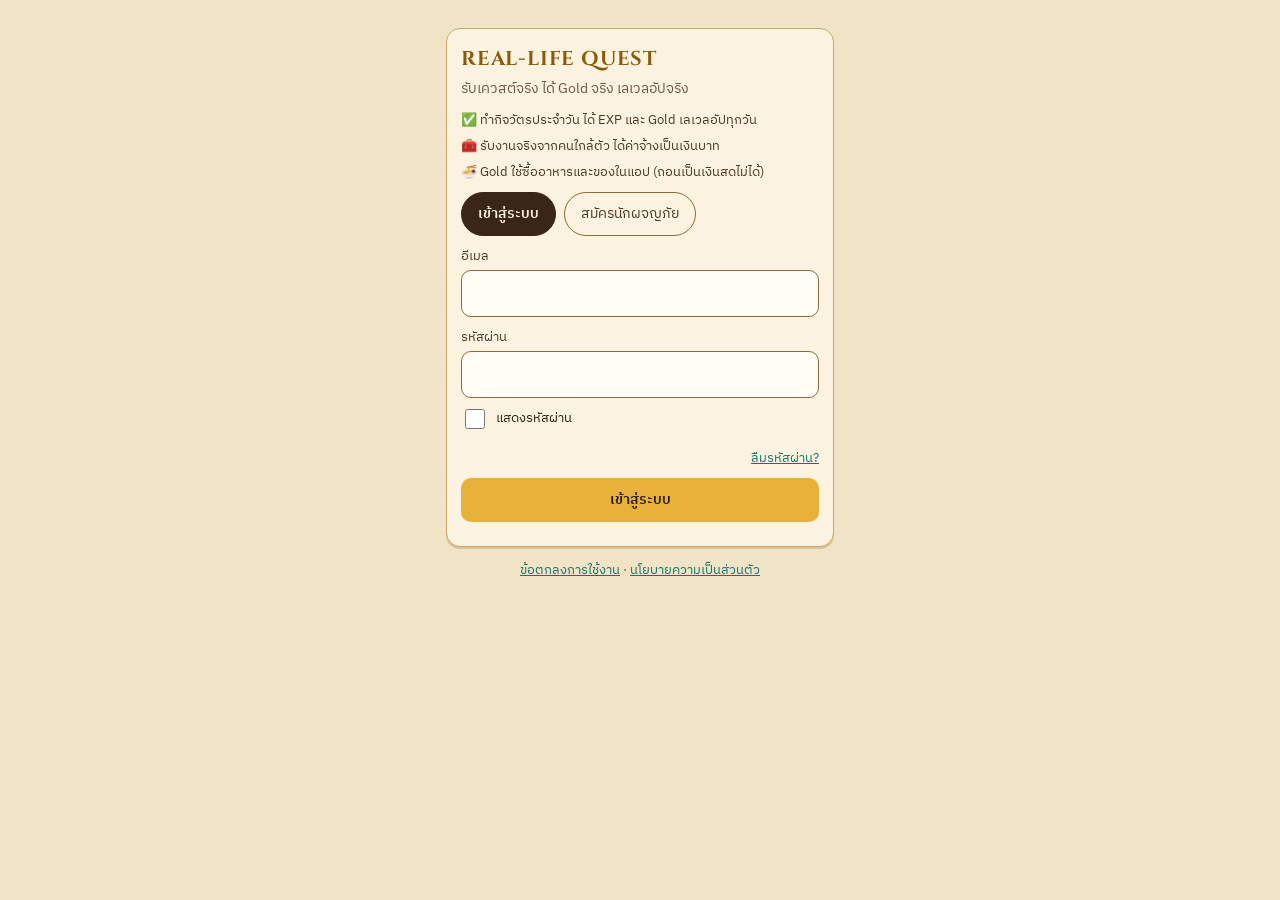
<file: index.html>
<!doctype html>
<html lang="th">
<head>
<meta charset="utf-8">
<meta name="viewport" content="width=device-width, initial-scale=1, viewport-fit=cover">
<title>Real-life Quest</title>
<meta name="description" content="รับเควสต์จริง ได้ Gold จริง เลเวลอัปจริง">
<meta name="theme-color" content="#3a2618">
<link rel="manifest" href="manifest.webmanifest">
<link rel="icon" type="image/png" href="icons/favicon.png">
<link rel="apple-touch-icon" href="icons/apple-touch-icon.png">
<meta name="apple-mobile-web-app-capable" content="yes">
<meta name="mobile-web-app-capable" content="yes">
<meta name="apple-mobile-web-app-title" content="RLQ">
<meta name="apple-mobile-web-app-status-bar-style" content="black-translucent">
<link rel="preconnect" href="https://fonts.googleapis.com">
<link rel="stylesheet" href="https://fonts.googleapis.com/css2?family=Cinzel:wght@600;700&family=IBM+Plex+Sans+Thai:wght@400;500;600&family=Mitr:wght@400;500;600&display=swap">
<link rel="stylesheet" href="app.css">
<script src="vendor/supabase.js"></script>
<script src="vendor/qrcode.js"></script>
</head>
<body>

<!-- ===== Signed out ===== -->
<section id="authView" class="hidden">
  <div class="auth">
    <div class="card hidden" id="installCard" style="display:flex;align-items:center;gap:12px;margin-bottom:12px;background:var(--wood-800);border-color:var(--gold-500);color:var(--on-wood)">
      <img src="icons/icon-192.png" alt="" width="48" height="48" style="border-radius:12px;flex:none">
      <div style="flex:1;min-width:0"><b style="font-family:var(--font-display);font-weight:500">ติดตั้ง Real-life Quest</b>
        <div class="small" id="installHint" style="color:var(--on-wood-muted)">เปิดได้จากหน้าจอโฮมเหมือนแอปทั่วไป</div></div>
      <button class="btn primary" id="installBtn" type="button">ติดตั้ง</button>
    </div>
    <div class="card stack">
      <div><div class="brand">REAL-LIFE QUEST</div><p class="muted" style="margin:4px 0 0">รับเควสต์จริง ได้ Gold จริง เลเวลอัปจริง</p></div>
      <ul class="how small" aria-label="แอปนี้ทำอะไร"><li>✅ ทำกิจวัตรประจำวัน ได้ EXP และ Gold เลเวลอัปทุกวัน</li><li>🧰 รับงานจริงจากคนใกล้ตัว ได้ค่าจ้างเป็นเงินบาท</li><li>🍜 Gold ใช้ซื้ออาหารและของในแอป (ถอนเป็นเงินสดไม่ได้)</li></ul>
      <div class="row" role="tablist" aria-label="เข้าสู่ระบบหรือสมัคร">
        <button class="pill" role="tab" id="tabLogin" aria-pressed="true">เข้าสู่ระบบ</button>
        <button class="pill" role="tab" id="tabSignup" aria-pressed="false">สมัครนักผจญภัย</button>
      </div>
      <form id="authForm" class="stack">
        <label class="f hidden" id="usernameWrap">ชื่อผู้ใช้ (a–z, 0–9, _ 3–20 ตัว)
          <input id="authUsername" autocomplete="username" pattern="[A-Za-z0-9_]{3,20}">
        </label>
        <label class="f">อีเมล<input id="authEmail" type="email" required autocomplete="email"></label>
        <label class="f">รหัสผ่าน<input id="authPassword" type="password" required minlength="6" autocomplete="current-password"></label>
        <label class="row small" style="gap:8px;min-height:36px"><input type="checkbox" id="showPw" style="width:20px;height:20px"> แสดงรหัสผ่าน</label>
        <div class="row" id="forgotWrap" style="justify-content:flex-end;margin-top:-6px">
          <button type="button" id="forgotLink" class="small" style="background:none;border:none;color:var(--teal-600);text-decoration:underline;cursor:pointer;padding:0">ลืมรหัสผ่าน?</button>
        </div>
        <label class="row small hidden" id="termsWrap"><input type="checkbox" id="authTerms" style="width:20px;height:20px"> ยอมรับ <a href="terms.html" target="_blank">ข้อตกลงการใช้งาน</a> และ <a href="privacy.html" target="_blank">นโยบายความเป็นส่วนตัว</a></label>
        <button class="btn primary" id="authSubmit" type="submit">เข้าสู่ระบบ</button>
        <p id="authMsg" class="small muted" role="status" style="margin:0"></p>
      </form>
    </div>
    <p class="small muted center"><a href="terms.html">ข้อตกลงการใช้งาน</a> · <a href="privacy.html">นโยบายความเป็นส่วนตัว</a></p>
  </div>
</section>

<!-- ===== Password reset (opened from the email link) ===== -->
<section id="resetView" class="hidden">
  <div class="auth">
    <div class="card stack">
      <div><div class="brand">REAL-LIFE QUEST</div><p class="muted" style="margin:4px 0 0">ตั้งรหัสผ่านใหม่</p></div>
      <form id="resetForm" class="stack">
        <label class="f">รหัสผ่านใหม่<input id="resetPassword" type="password" required minlength="6" autocomplete="new-password"></label>
        <label class="f">ยืนยันรหัสผ่านใหม่<input id="resetPassword2" type="password" required minlength="6" autocomplete="new-password"></label>
        <button class="btn primary" id="resetSubmit" type="submit">บันทึกรหัสผ่านใหม่</button>
        <p id="resetMsg" class="small muted" role="status" style="margin:0"></p>
      </form>
    </div>
  </div>
</section>

<!-- ===== Signed in ===== -->
<div id="appView" class="hidden">
  <header class="top">
    <div class="top-in">
      <div class="lv" id="hLevel" aria-label="เลเวล">1</div>
      <div class="who"><b id="hName">…</b><span id="hSub">นักผจญภัย</span></div>
      <span class="chip g" title="Gold"><svg width="14" height="14" viewBox="0 0 24 24" fill="none" stroke="currentColor" stroke-width="2.2" aria-hidden="true"><circle cx="12" cy="12" r="8"/><path d="M12 8v8M9.5 10.5h4a1.5 1.5 0 0 1 0 3h-3a1.5 1.5 0 0 0 0 3h4"/></svg><span id="hGold">0</span></span>
      <span class="chip c" title="Crystal"><svg width="14" height="14" viewBox="0 0 24 24" fill="none" stroke="currentColor" stroke-width="2.2" aria-hidden="true"><path d="M12 3l7 6-7 12-7-12z"/><path d="M5 9h14"/></svg><span id="hCrystal">0</span></span>
      <button class="icon-btn bell" id="bellBtn" type="button" aria-label="การแจ้งเตือน"><svg width="20" height="20" viewBox="0 0 24 24" fill="none" stroke="currentColor" stroke-width="2" aria-hidden="true"><path d="M6 8a6 6 0 0 1 12 0c0 7 3 9 3 9H3s3-2 3-9"/><path d="M10 21h4"/></svg><span class="badge hidden" id="bellCount">0</span></button>
      <button class="icon-btn hidden" id="installTop" type="button">ติดตั้งแอป</button>
      <a class="icon-btn hidden" id="adminLink" href="admin.html" title="หน้าจัดการ (แอดมิน)" aria-label="หน้าจัดการ" style="text-decoration:none"><svg width="20" height="20" viewBox="0 0 24 24" fill="none" stroke="currentColor" stroke-width="2" aria-hidden="true"><path d="M12 15a3 3 0 1 0 0-6 3 3 0 0 0 0 6z"/><path d="M19.4 15a1.65 1.65 0 0 0 .33 1.82l.06.06a2 2 0 1 1-2.83 2.83l-.06-.06a1.65 1.65 0 0 0-1.82-.33 1.65 1.65 0 0 0-1 1.51V21a2 2 0 1 1-4 0v-.09a1.65 1.65 0 0 0-1-1.51 1.65 1.65 0 0 0-1.82.33l-.06.06a2 2 0 1 1-2.83-2.83l.06-.06a1.65 1.65 0 0 0 .33-1.82 1.65 1.65 0 0 0-1.51-1H3a2 2 0 1 1 0-4h.09a1.65 1.65 0 0 0 1.51-1 1.65 1.65 0 0 0-.33-1.82l-.06-.06a2 2 0 1 1 2.83-2.83l.06.06a1.65 1.65 0 0 0 1.82.33H9a1.65 1.65 0 0 0 1-1.51V3a2 2 0 1 1 4 0v.09a1.65 1.65 0 0 0 1 1.51 1.65 1.65 0 0 0 1.82-.33l.06-.06a2 2 0 1 1 2.83 2.83l-.06.06a1.65 1.65 0 0 0-.33 1.82V9a1.65 1.65 0 0 0 1.51 1H21a2 2 0 1 1 0 4h-.09a1.65 1.65 0 0 0-1.51 1z"/></svg></a>
      <button class="icon-btn" id="signOut" type="button">ออก</button>
    </div>
  </header>

  <div class="layout">
  <nav class="tabs" aria-label="เมนูหลัก">
    <button data-tab="board" aria-current="page"><svg viewBox="0 0 24 24" fill="none" stroke="currentColor" stroke-width="2" aria-hidden="true"><rect x="4" y="3" width="16" height="18" rx="2"/><path d="M8 8h8M8 12h8M8 16h5"/></svg>เควสต์</button>
    <button data-tab="char"><svg viewBox="0 0 24 24" fill="none" stroke="currentColor" stroke-width="2" aria-hidden="true"><circle cx="12" cy="8" r="4"/><path d="M4 21c1.5-4 4.5-6 8-6s6.5 2 8 6"/></svg>ตัวละคร</button>
    <button data-tab="deck"><svg viewBox="0 0 24 24" fill="none" stroke="currentColor" stroke-width="2" aria-hidden="true"><rect x="3" y="6" width="12" height="15" rx="2"/><path d="M9 3h10a2 2 0 0 1 2 2v13"/></svg>การ์ดอาชีพ</button>
    <button data-tab="guild"><svg viewBox="0 0 24 24" fill="none" stroke="currentColor" stroke-width="2" aria-hidden="true"><path d="M12 3l8 3v6c0 5-3.5 8-8 9-4.5-1-8-4-8-9V6z"/></svg>กิลด์<span class="badge hidden" id="guildBadge" aria-live="polite"></span></button>
    <button data-tab="wallet"><svg viewBox="0 0 24 24" fill="none" stroke="currentColor" stroke-width="2" aria-hidden="true"><rect x="3" y="6" width="18" height="14" rx="2"/><path d="M3 10h18M16 15h2"/></svg>กระเป๋า</button>
  </nav>

  <main>
    <div id="kycBanner" class="card hidden kyc-banner"></div>

    <!-- Quests -->
    <section id="view-board">
      <div class="seg" role="tablist" aria-label="ส่วนของเควสต์">
        <button data-qsub="plan" aria-pressed="false">เควสรายวัน</button>
        <button data-qsub="mine" aria-pressed="false">งานที่รับ</button>
        <button data-qsub="board" aria-pressed="false">กระดาน</button>
        <button data-qsub="monster" aria-pressed="false">มอนสเตอร์</button>
      </div>
      <div id="qsub-board">
        <div class="row between" style="margin:14px 0 10px">
          <h1 style="font-size:24px">กระดานเควสต์</h1>
          <button class="btn primary" id="openPost" type="button">+ โพสต์เควสต์</button>
        </div>
        <div class="row" style="margin-bottom:8px">
          <div class="seg small-seg" role="group" aria-label="มุมมอง">
            <button data-view="list" aria-pressed="true">รายการ</button>
            <button data-view="map" aria-pressed="false">แผนที่</button>
          </div>
          <button class="pill" id="nearBtn" type="button" aria-pressed="false">ใกล้ฉัน</button>
        </div>
        <div class="row scroll-x" id="catFilters" aria-label="กรองหมวด"></div>
        <div id="radar" class="radar hidden" aria-label="แผนที่เควสต์"></div>
        <div class="grid" id="boardList" style="margin-top:12px"></div>
      </div>
      <div id="qsub-mine" class="hidden"></div>
      <div id="qsub-plan" class="hidden"></div>
      <div id="qsub-monster" class="hidden"></div>
    </section>

    <section id="view-char" class="hidden"></section>
    <section id="view-deck" class="hidden">
      <div class="section"><h1 style="font-size:24px">การ์ดอาชีพ</h1><div id="packPanel"></div><div id="assocPanel" style="margin-top:12px"></div><div id="deckPanel" style="margin-top:12px"></div></div>
      <div class="section"><h2 style="font-size:17px">คลังการ์ด</h2>
        <div class="grid" id="cardList" style="grid-template-columns:repeat(auto-fill,minmax(200px,1fr))"></div></div>
    </section>
    <section id="view-guild" class="hidden">
      <div class="section"><h1 style="font-size:24px">กิลด์</h1>
        <div id="famAlert"></div>
        <div class="card stack hidden" id="guildBirthdays" style="gap:6px"></div>
        <div id="guildPanel"></div></div>
      <div class="section"><h2 style="font-size:19px">ครอบครัว</h2><div id="familyPanel"></div></div>
    </section>
    <section id="view-wallet" class="hidden"></section>
  </main>

  <aside class="side-panel" id="sidePanel">
    <div class="card stack"><h2 style="font-size:16px">วันเกิด</h2><div id="birthdayList" class="stack"></div></div>
  </aside>
  </div>
</div>

<!-- Full-screen sheet for quest details, notifications, forms -->
<div id="sheet" class="sheet hidden" role="dialog" aria-modal="true" aria-labelledby="sheetTitle">
  <div class="sheet-in">
    <div class="sheet-head"><h2 id="sheetTitle">…</h2><button class="icon-btn dark" id="sheetClose" type="button" aria-label="ปิด">✕</button></div>
    <div id="sheetBody"></div>
  </div>
</div>

<div id="bootMsg" class="boot-msg" role="status">กำลังโหลดแอป…</div>
<noscript><p style="padding:24px;text-align:center">แอปนี้ต้องเปิด JavaScript</p></noscript>
<div id="toast" class="toast hidden" role="status" aria-live="polite"></div>

<script src="js/core.js"></script>
<script src="js/quests.js"></script>
<script src="js/avatar.js"></script>
<script src="js/me.js"></script>
<script src="js/social.js"></script>
<script src="js/wallet.js"></script>
<script src="js/planner.js"></script>
<script src="js/food.js"></script>
<script src="js/monsters.js"></script>
<script>App.boot(); setTimeout(function () { var b = document.getElementById("bootMsg"); if (b && getComputedStyle(b).display !== "none") b.textContent = "โหลดไม่สำเร็จ ลองรีเฟรชหน้านี้อีกครั้ง"; }, 9000);</script>
</body>
</html>
</file>
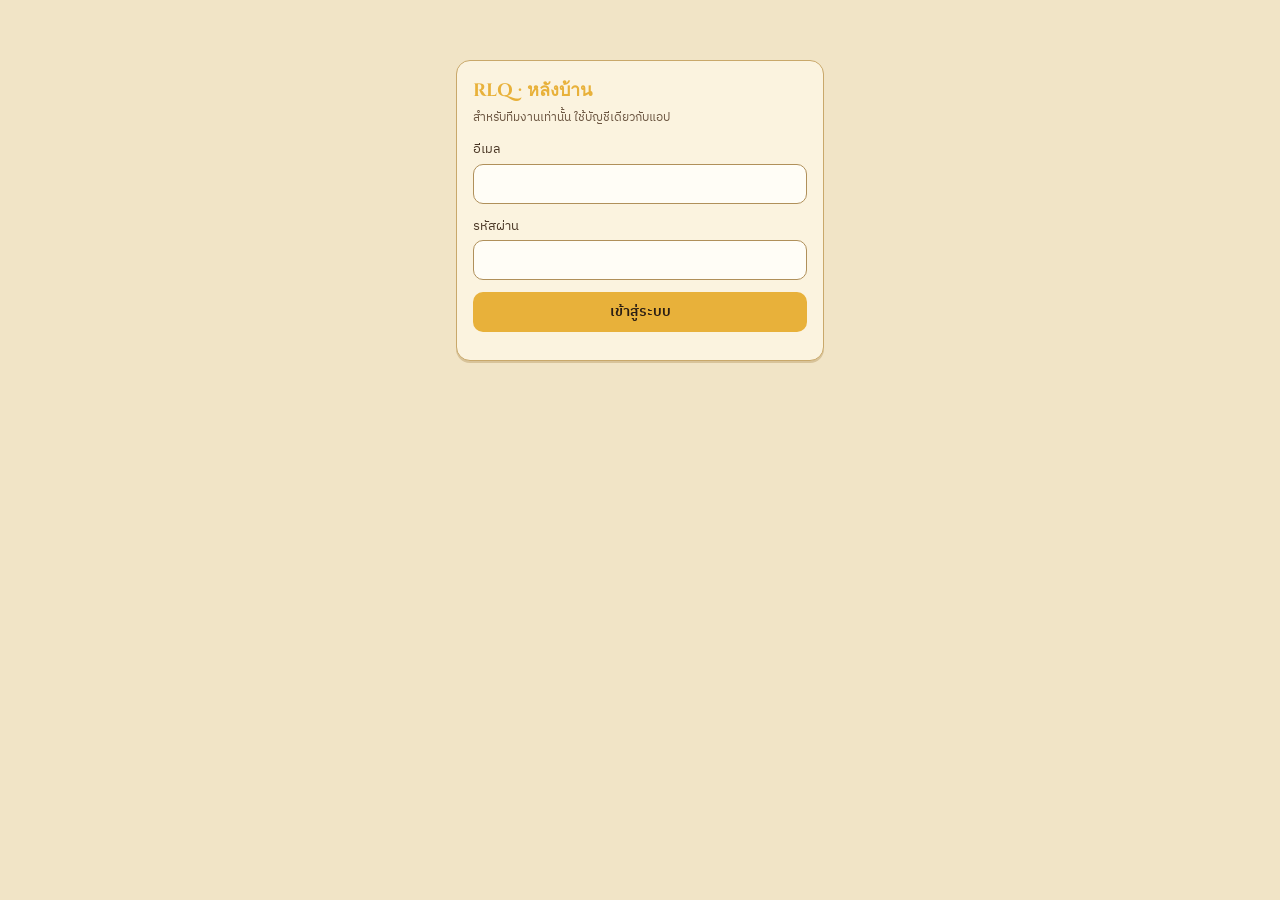
<file: admin.html>
<!doctype html>
<html lang="th">
<head>
<meta charset="utf-8">
<meta name="viewport" content="width=device-width, initial-scale=1">
<title>Real-life Quest · หลังบ้าน</title>
<meta name="robots" content="noindex">
<meta name="theme-color" content="#3a2618">
<link rel="manifest" href="manifest.webmanifest">
<link rel="icon" type="image/png" href="icons/favicon.png">
<link rel="apple-touch-icon" href="icons/apple-touch-icon.png">
<link rel="stylesheet" href="https://fonts.googleapis.com/css2?family=Cinzel:wght@600;700&family=IBM+Plex+Sans+Thai:wght@400;500;600&family=Mitr:wght@400;500;600&display=swap">
<script src="vendor/supabase.js"></script>
<style>
:root{
  --wood-900:#2a1b11;--wood-800:#3a2618;--wood-700:#5a3d27;--wood-line:#8a6a3a;
  --parchment-100:#fbf3df;--parchment-200:#f3e6c8;--parchment-300:#f1e4c6;--parchment-track:#e6d5ae;--parchment-pin:#d8c39a;
  --brass-500:#c9a86a;--brass-600:#b0905a;
  --ink:#2a1e14;--ink-soft:#4a3726;--ink-muted:#6b5540;
  --on-wood:#fbf3df;--on-wood-muted:#d9c49c;--nav-idle:#c9b48f;
  --gold-500:#e8b13a;--gold-ink:#8a5a0b;
  --teal-600:#1f6f6b;--teal-tint:#e4efe9;--teal-ink:#1f5a45;
  --danger:#b3261e;--danger-tint:#f6e3da;--danger-ink:#8a3a0b;
  --font-display:"Mitr","IBM Plex Sans Thai",sans-serif;--font-body:"IBM Plex Sans Thai",system-ui,sans-serif;--font-rpg:"Cinzel",Georgia,serif;
}
*{box-sizing:border-box}
html,body{margin:0;background:var(--parchment-300);color:var(--ink);font-family:var(--font-body);font-size:14px;line-height:1.55}
button,input,select,textarea{font:inherit}
h1,h2,h3{font-family:var(--font-display);margin:0;line-height:1.3}
.hidden{display:none!important}
.top{background:var(--wood-800);border-bottom:3px solid var(--brass-500);color:var(--on-wood)}
.top-in{padding:12px 20px;display:flex;flex-wrap:wrap;align-items:center;gap:10px 20px}
.brand{font-family:var(--font-rpg);font-weight:700;color:var(--gold-500);font-size:18px}
.role-badge{font-size:13px;font-weight:600;color:var(--ink);background:var(--gold-500);border-radius:999px;padding:4px 12px}
.shell{display:flex;flex-wrap:wrap;min-height:calc(100vh - 62px)}
.side{flex:1 1 220px;background:var(--wood-900);padding:14px 10px;display:flex;flex-direction:column;gap:2px}
.side button{display:flex;align-items:center;justify-content:space-between;gap:8px;min-height:44px;padding:0 12px;border-radius:10px;border:0;background:transparent;color:var(--on-wood-muted);text-align:left;cursor:pointer;font-size:14px}
.side button[aria-current="page"]{background:var(--wood-800);color:var(--gold-500);font-weight:600}
.side button:disabled{color:#a8927a;cursor:not-allowed}
.count{font-size:12px;border-radius:999px;padding:1px 8px;background:var(--gold-500);color:var(--ink);font-weight:600}
.count.red{background:var(--danger);color:#fff}
.content{flex:999 1 560px;min-width:0;padding:22px;display:flex;flex-direction:column;gap:16px;max-width:1240px}
.card{background:var(--parchment-100);border:1.5px solid var(--brass-500);border-radius:14px;padding:16px;box-shadow:0 2px 0 var(--parchment-pin)}
.kpis{display:grid;grid-template-columns:repeat(auto-fill,minmax(210px,1fr));gap:12px}
.kpi .v{font-family:var(--font-rpg);font-weight:700;font-size:28px}
.row{display:flex;align-items:center;gap:8px;flex-wrap:wrap}
.between{justify-content:space-between}
.muted{color:var(--ink-muted)}.small{font-size:12px}
.btn{font-weight:600;min-height:40px;padding:0 14px;border-radius:10px;border:0;cursor:pointer;font-size:14px}
.btn:disabled{opacity:.55;cursor:not-allowed}
.btn.primary{background:var(--gold-500);color:var(--ink)}
.btn.action{background:var(--teal-600);color:#fff}
.btn.danger{background:var(--danger);color:#fff}
.btn.sec{background:var(--parchment-100);color:var(--ink-soft);border:1.5px solid var(--brass-600)}
.btn:focus-visible,.side button:focus-visible,.pill:focus-visible,.cell:focus-visible{outline:3px solid var(--teal-600);outline-offset:2px}
.pill{border:1.5px solid var(--brass-600);background:var(--parchment-100);color:var(--ink-soft);border-radius:999px;min-height:38px;padding:0 14px;cursor:pointer}
.pill[aria-pressed="true"]{background:var(--wood-800);border-color:var(--wood-800);color:var(--on-wood);font-weight:600}
.tag{font-size:12px;font-weight:600;border-radius:6px;padding:2px 8px;white-space:nowrap}
.tbl-wrap{overflow-x:auto;background:var(--parchment-100);border:1.5px solid var(--brass-500);border-radius:14px}
table{width:100%;border-collapse:collapse;font-size:14px}
th{text-align:left;font-size:12px;color:var(--ink-muted);font-weight:600;padding:12px 10px}
td{padding:10px;border-top:1px dashed var(--brass-500);vertical-align:top}
.gold{font-family:var(--font-rpg);font-weight:700;color:var(--gold-ink);white-space:nowrap}
.empty{padding:20px;text-align:center;color:var(--ink-muted);border:1.5px dashed var(--brass-600);border-radius:14px}
label.f{display:flex;flex-direction:column;gap:4px;font-size:13px;color:var(--ink-soft)}
label.f input,label.f select,label.f textarea{border:1.5px solid var(--brass-600);border-radius:10px;padding:8px 10px;background:#fffdf6;color:var(--ink);min-height:40px}
.split{display:flex;flex-wrap:wrap;gap:16px;align-items:flex-start}
.split>.main{flex:999 1 480px;min-width:0}.split>.aside{flex:1 1 320px}
tr.sel td{background:var(--parchment-200)}
.cell{width:42px;height:42px;border-radius:10px;font-weight:700;font-size:16px;cursor:pointer}
.cell.F{background:var(--teal-600);color:#fff;border:0}
.cell.V{background:var(--teal-tint);color:var(--teal-ink);border:1.5px solid var(--teal-600)}
.cell.N{background:var(--parchment-200);color:var(--ink-muted);border:1.5px dashed var(--brass-600)}
.cell:disabled{cursor:not-allowed;opacity:.8}
.toast{position:fixed;left:50%;bottom:24px;transform:translateX(-50%);background:var(--wood-900);color:var(--on-wood);border:1.5px solid var(--gold-500);border-radius:10px;padding:10px 16px;z-index:50;max-width:calc(100% - 32px)}
.toast.err{border-color:var(--danger)}
.auth{max-width:400px;margin:60px auto;padding:0 16px}
</style>
</head>
<body>

<section id="authView" class="hidden">
  <div class="auth">
    <form id="loginForm" class="card" style="display:flex;flex-direction:column;gap:12px">
      <div><div class="brand">RLQ · หลังบ้าน</div><p class="muted small" style="margin:4px 0 0">สำหรับทีมงานเท่านั้น ใช้บัญชีเดียวกับแอป</p></div>
      <label class="f">อีเมล<input id="lEmail" type="email" required autocomplete="email"></label>
      <label class="f">รหัสผ่าน<input id="lPass" type="password" required autocomplete="current-password"></label>
      <button class="btn primary" type="submit" id="lBtn">เข้าสู่ระบบ</button>
      <p id="lMsg" class="small muted" role="status" style="margin:0"></p>
    </form>
  </div>
</section>

<section id="deniedView" class="hidden">
  <div class="auth"><div class="card" style="display:flex;flex-direction:column;gap:10px">
    <h2 style="font-size:18px">บัญชีนี้ยังไม่มีสิทธิ์เข้าหลังบ้าน</h2>
    <p class="muted" style="margin:0">ให้เจ้าของระบบเพิ่มบทบาทให้ก่อน แล้วโหลดหน้านี้ใหม่</p>
    <button class="btn sec" id="deniedOut" type="button">ออกจากระบบ</button>
  </div></div>
</section>

<div id="appView" class="hidden">
  <header class="top"><div class="top-in">
    <a class="btn sec" href="index.html" style="min-height:34px;text-decoration:none;display:inline-flex;align-items:center" aria-label="กลับไปหน้าแอป">← กลับแอป</a><span class="brand">RLQ</span><span style="font-family:var(--font-display);font-size:16px;flex:1">หลังบ้าน</span>
    <span class="role-badge" id="roleBadge">—</span>
    <span id="meName" class="small" style="color:var(--on-wood-muted)"></span>
    <button class="btn sec" id="signOut" type="button" style="min-height:34px">ออก</button>
  </div></header>
  <div class="shell">
    <nav class="side" id="side" aria-label="เมนูหลังบ้าน"></nav>
    <main class="content" id="content"></main>
  </div>
</div>

<div id="toast" class="toast hidden" role="status" aria-live="polite"></div>

<script>
(() => {
  const sb = window.supabase.createClient('https://hkujzoluicokvvwlnffd.supabase.co', 'sb_publishable_EqpS2q5qOoQfT0i3pFFgJQ_LKRJpKpN');
  const $ = (id) => document.getElementById(id);
  const esc = (s) => String(s ?? '').replace(/[&<>"']/g, (c) => ({ '&': '&amp;', '<': '&lt;', '>': '&gt;', '"': '&quot;', "'": '&#39;' }[c]));
  const num = (n) => Number(n || 0).toLocaleString('en-US');
  const when = (iso) => iso ? new Date(iso).toLocaleString('th-TH', { day: 'numeric', month: 'short', hour: '2-digit', minute: '2-digit' }) : '—';
  const ageDays = (iso) => Math.max(0, Math.floor((Date.now() - new Date(iso)) / 86400000));
  const ERR = [['forbidden', 'บทบาทของคุณไม่มีสิทธิ์ทำสิ่งนี้'], ['second approval must come', 'ผู้อนุมัติคนที่ 2 ต้องเป็นคนละคนกับคนแรก'],
    ['cannot decide your own', 'อนุมัติคำขอของตัวเองไม่ได้'], ['owner permissions are locked', 'สิทธิ์ของเจ้าของระบบแก้ไม่ได้'],
    ['cannot remove the last owner', 'ต้องมีเจ้าของระบบอย่างน้อย 1 คน'], ['withdrawal not open', 'คำขอนี้ถูกตัดสินไปแล้ว'],
    ['bad rate', 'อัตราต้องเป็นตัวเลข เช่น 0.25'], ['fund too low', 'เงินในกองทุนไม่พอจ่าย'], ['claim not approved', 'เคลมนี้ถูกตัดสินไปแล้ว'], ['must be a whole number', 'ต้องเป็นจำนวนเต็ม'], ['cannot review your own', 'ตรวจคำขอของตัวเองไม่ได้'], ['cannot judge your own', 'ตัดสินงานที่ตัวเองเกี่ยวข้องไม่ได้'], ['not pending', 'รายการนี้ถูกตัดสินไปแล้ว'], ['dispute not open', 'ข้อพิพาทนี้ปิดแล้ว'], ['percent must be', 'เปอร์เซ็นต์ต้องอยู่ระหว่าง 0–100'], ['rank changed since request', 'ขั้นของผู้ใช้เปลี่ยนไปแล้ว'], ['bad promptpay', 'เลขพร้อมเพย์ต้องเป็น 10 หรือ 13 หลัก'], ['out of range', 'ค่าอยู่นอกช่วงที่อนุญาต'], ['set a rate before opening', 'ใส่อัตราแลกก่อนเปิด'], ['tier not open yet', 'ระดับนี้ยังไม่เปิด — ตั้งเป็นปิดขายไว้ก่อน'], ['Invalid login credentials', 'อีเมลหรือรหัสผ่านไม่ถูกต้อง']];
  const errText = (e) => { const m = (e && e.message) || String(e); const h = ERR.find(([k]) => m.includes(k)); return h ? h[1] : m; };
  let tt; function toast(m, bad) { const t = $('toast'); t.textContent = m; t.classList.toggle('err', !!bad); t.classList.remove('hidden'); clearTimeout(tt); tt = setTimeout(() => t.classList.add('hidden'), 3400); }

  const CATS = { general: 'ทั่วไป', home: 'งานบ้าน', delivery: 'ส่งของ', tutor: 'สอนพิเศษ', repair: 'งานช่าง', electric: 'ช่างไฟฟ้า', family: 'ครอบครัว' };
  const OCC = { home: 'งานบ้าน', delivery: 'ส่งของ', tutor: 'สอนพิเศษ', repair: 'งานช่าง', electric: 'ช่างไฟฟ้า' };
  const pay = (q) => q && q.family_id ? num(q.reward_gold) + ' G' : '฿' + Number((q && q.wage_baht) || 0).toLocaleString('th-TH');
  const signed = async (bucket, path) => { if (!path) return null; const { data } = await sb.storage.from(bucket).createSignedUrl(path, 900); return data ? data.signedUrl : null; };
  const link = (url, label) => url ? `<a href="${esc(url)}" target="_blank" rel="noopener" class="btn sec" style="display:inline-flex;align-items:center;text-decoration:none;min-height:34px">${label}</a>` : '<span class="small muted">ไม่มีไฟล์</span>';
  const WST = { pending: 'รออนุมัติ', second_approval: 'รอคนที่ 2', paid: 'โอนแล้ว', rejected: 'ปฏิเสธแล้ว' };
  const S = { user: null, role: null, roleLabel: '', perms: {}, page: 'overview', settings: {}, qTab: 'pending', selQuest: null };
  const can = (p, min = 'full') => S.role === 'god' || S.perms[p] === 'full' || (min === 'view' && S.perms[p] === 'view');

  const PAGES = [
    { id: 'overview', label: 'ภาพรวม', need: null },
    { id: 'quests', label: 'ตรวจเควสต์', need: ['q.review', 'view'] },
    { id: 'reports', label: 'รายงาน', need: ['q.reports', 'view'] },
    { id: 'kyc', label: 'ยืนยันตัวตน', need: ['u.kyc', 'view'] },
    { id: 'disputes', label: 'ข้อพิพาท', need: ['q.dispute', 'view'] },
    { id: 'unpaid', label: 'ค่าจ้างไม่ได้รับ', need: ['q.dispute', 'view'] },
    { id: 'users', label: 'ผู้ใช้และการแบน', need: ['u.view', 'view'] },
    { id: 'careers', label: 'เลื่อนขั้นอาชีพ', need: ['c.review', 'view'] },
    { id: 'licenses', label: 'สมาคมวิชาชีพ', need: ['c.review', 'view'] },
    { id: 'monsters', label: 'มอนสเตอร์', need: ['q.review', 'view'] },
    { id: 'habits', label: 'เวลาทวงกิจวัตร', need: ['q.review', 'view'] },
    { id: 'goldflow', label: 'ดุลเศรษฐกิจ Gold', need: ['m.topup', 'view'] },
    { id: 'topups', label: 'ยืนยันเติมเงิน', need: ['m.topup', 'view'] },
    { id: 'shop', label: 'ร้านค้า Crystal', need: ['m.shop', 'view'] },
    { id: 'guilds', label: 'กิลด์และกองทุน', need: ['g.fund', 'view'] },
    { id: 'settings', label: 'ตั้งค่าเศรษฐกิจ', need: ['m.rate', 'view'] },
    { id: 'staff', label: 'ทีมงาน', need: ['s.roles', 'view'] },
    { id: 'roles', label: 'บทบาทและสิทธิ์', need: ['s.roles', 'view'] },
    { id: 'audit', label: 'บันทึกการตรวจสอบ', need: ['s.audit', 'view'] }
  ];
  const allowed = (pg) => !pg.need || can(pg.need[0], pg.need[1]);

  async function rpc(fn, args, ok) {
    const { data, error } = await sb.rpc(fn, args);
    if (error) { toast(errText(error), true); return null; }
    if (ok) toast(typeof ok === 'function' ? ok(data) : ok);
    return data ?? true;
  }

  /* ---------- Boot ---------- */
  async function boot(user) {
    S.user = user;
    const { data: me } = await sb.from('staff_members').select('role_id, role:staff_roles(label), profile:profiles!staff_members_user_id_fkey(username,display_name)').eq('user_id', user.id).maybeSingle();
    if (!me) { show('denied'); return; }
    S.role = me.role_id; S.roleLabel = me.role ? me.role.label : me.role_id;
    const { data: rp } = await sb.from('role_permissions').select('permission_id, level').eq('role_id', S.role);
    S.perms = Object.fromEntries((rp || []).map((r) => [r.permission_id, r.level]));
    const { data: st } = await sb.from('app_settings').select('key,value');
    S.settings = Object.fromEntries((st || []).map((r) => [r.key, r.value]));
    $('roleBadge').textContent = S.roleLabel;
    $('meName').textContent = me.profile ? (me.profile.display_name || '@' + me.profile.username) : '';
    show('app'); const h = location.hash.slice(1); go(PAGES.some((p) => p.id === h && allowed(p)) ? h : 'overview');
  }
  function show(which) { ['auth', 'denied', 'app'].forEach((v) => $(v + 'View').classList.toggle('hidden', v !== which)); }
  sb.auth.onAuthStateChange((_e, session) => {
    const u = session && session.user;
    if (u && (!S.user || S.user.id !== u.id)) setTimeout(() => boot(u), 0);
    if (!u) { S.user = null; show('auth'); }
  });
  $('loginForm').onsubmit = async (ev) => {
    ev.preventDefault(); $('lBtn').disabled = true; $('lMsg').textContent = '';
    const { error } = await sb.auth.signInWithPassword({ email: $('lEmail').value.trim(), password: $('lPass').value });
    $('lBtn').disabled = false; if (error) $('lMsg').textContent = errText(error);
  };
  $('signOut').onclick = $('deniedOut').onclick = () => sb.auth.signOut();

  /* ---------- Nav ---------- */
  async function counts() {
    const c = {};
    const head = (q) => q.then((r) => r.count || 0);
    if (can('q.review', 'view')) c.quests = await head(sb.from('quests').select('id', { count: 'exact', head: true }).eq('moderation', 'pending').neq('status', 'suspended'));
    if (can('q.reports', 'view')) c.reports = await head(sb.from('reports').select('id', { count: 'exact', head: true }).eq('status', 'open'));
    if (can('u.kyc', 'view')) c.kyc = await head(sb.from('kyc_requests').select('id', { count: 'exact', head: true }).eq('status', 'pending'));
    if (can('q.dispute', 'view')) c.disputes = await head(sb.from('disputes').select('id', { count: 'exact', head: true }).eq('status', 'open'));
    if (can('q.dispute', 'view')) c.unpaid = await head(sb.from('quests').select('id', { count: 'exact', head: true }).eq('payment_status', 'unpaid_reported'));
    if (can('c.review', 'view')) c.careers = (await head(sb.from('promotion_requests').select('id', { count: 'exact', head: true }).eq('status', 'pending'))) + (await head(sb.from('career_imports').select('id', { count: 'exact', head: true }).eq('status', 'pending')));
    if (can('c.review', 'view')) c.licenses = await head(sb.from('license_applications').select('id', { count: 'exact', head: true }).eq('status', 'pending'));
    if (can('m.topup', 'view')) c.topups = await head(sb.from('topup_orders').select('id', { count: 'exact', head: true }).eq('status', 'notified'));
    if (can('g.fund', 'view')) c.guilds = await head(sb.from('guild_claims').select('id', { count: 'exact', head: true }).eq('status', 'approved'));
    return c;
  }
  async function renderSide() {
    const c = await counts(); S.counts = c;
    $('side').innerHTML = PAGES.map((p) => {
      const ok = allowed(p), n = c[p.id];
      return `<button data-page="${p.id}" ${ok ? '' : 'disabled aria-disabled="true"'} aria-current="${S.page === p.id ? 'page' : 'false'}">
        <span>${p.label}</span>${!ok ? '<svg width="14" height="14" viewBox="0 0 24 24" fill="none" stroke="currentColor" stroke-width="2" role="img" aria-label="ไม่มีสิทธิ์"><rect x="5" y="11" width="14" height="10" rx="2"/><path d="M8 11V8a4 4 0 0 1 8 0v3"/></svg>' : n ? `<span class="count ${p.id === 'quests' ? 'red' : ''}">${n}</span>` : ''}</button>`;
    }).join('');
  }
  $('side').onclick = (ev) => { const b = ev.target.closest('button[data-page]'); if (b && !b.disabled) go(b.dataset.page); };
  async function go(page) {
    S.page = page; await renderSide();
    $('content').innerHTML = '<p class="muted">กำลังโหลด…</p>';
    try { await VIEWS[page](); } catch (e) { $('content').innerHTML = `<div class="empty">${esc(errText(e))}</div>`; }
  }
  const reload = () => go(S.page);
  window.addEventListener('hashchange', () => { const h = location.hash.slice(1); const pg = PAGES.find((p) => p.id === h); if (pg && allowed(pg) && S.user) go(h); });

  /* ---------- Views ---------- */
  const VIEWS = {};

  VIEWS.overview = async () => {
    const c = S.counts || {};
    const cards = [];
    if ('quests' in c) cards.push(['เควสต์รอตรวจ', c.quests, 'quests']);
    if ('reports' in c) cards.push(['รายงานที่ยังเปิด', c.reports, 'reports']);
    if ('guilds' in c) cards.push(['เคลมกองทุนรอจ่าย', c.guilds, 'guilds']);
    if ('kyc' in c) cards.push(['รอยืนยันตัวตน', c.kyc, 'kyc']);
    if ('disputes' in c) cards.push(['ข้อพิพาทที่เปิดอยู่', c.disputes, 'disputes']);
    if ('unpaid' in c) cards.push(['แจ้งไม่ได้รับค่าจ้าง', c.unpaid, 'unpaid']);
    if ('careers' in c) cards.push(['คำขออาชีพรอตรวจ', c.careers, 'careers']);
    if ('licenses' in c) cards.push(['คำขอขึ้นทะเบียนสมาคมรอตรวจ', c.licenses, 'licenses']);
    if ('topups' in c) cards.push(['สลิปเติมเงินรอตรวจ', c.topups, 'topups']);
    if (can('m.ledger', 'view')) {
      const { data } = await sb.from('wallets').select('gold, gold_locked');
      const tot = (data || []).reduce((a, w) => a + Number(w.gold) + Number(w.gold_locked), 0);
      cards.push(['Gold ทั้งระบบ', num(tot), null]);
      const { data: cw } = await sb.from('wallets').select('crystal');
      cards.push(['Crystal ทั้งระบบ', num((cw || []).reduce((a, w) => a + Number(w.crystal), 0)), null]);
    }
    const { count: users } = await sb.from('profiles').select('id', { count: 'exact', head: true });
    cards.push(['ผู้ใช้ทั้งหมด', num(users), null]);
    $('content').innerHTML = `
      <div><h1 style="font-size:28px">ภาพรวม</h1><p class="muted" style="margin:4px 0 0">คุณเข้าในฐานะ ${esc(S.roleLabel)} — เมนูที่มีรูปกุญแจคือส่วนที่บทบาทนี้ไม่มีสิทธิ์</p></div>
      <div class="kpis">${cards.map(([l, v, p]) => `<div class="card kpi"><div class="small muted">${l}</div><div class="v">${v}</div>${p ? `<button class="btn sec" data-go="${p}" style="margin-top:6px">เปิด</button>` : ''}</div>`).join('')}</div>`;
  };

  VIEWS.quests = async () => {
    const pending = S.qTab === 'pending';
    let rows = [];
    if (pending) {
      const { data, error } = await sb.from('quests').select('*, poster:profiles!quests_poster_id_fkey(username,quests_done,created_at)')
        .eq('moderation', 'pending').neq('status', 'suspended').order('created_at');
      if (error) throw error; rows = data;
    } else {
      const { data, error } = await sb.from('quests').select('*, poster:profiles!quests_poster_id_fkey(username,quests_done,created_at)')
        .eq('moderation', 'changes_requested').order('updated_at', { ascending: false }).limit(50);
      if (error) throw error; rows = data;
    }
    const sel = rows.find((q) => q.id === S.selQuest) || rows[0];
    S.selQuest = sel ? sel.id : null;
    const editable = can('q.review');
    $('content').innerHTML = `
      <div class="row between"><h1 style="font-size:28px">ตรวจเควสต์</h1>
        <div class="row"><button class="pill" data-qtab="pending" aria-pressed="${pending}">รอตรวจ</button><button class="pill" data-qtab="changes" aria-pressed="${!pending}">ขอให้แก้ไขแล้ว</button></div></div>
      ${rows.length ? `<div class="split">
        <div class="main tbl-wrap"><table style="min-width:560px"><thead><tr><th>เควสต์</th><th>หมวด</th><th style="text-align:right">รางวัล</th><th>โพสต์เมื่อ</th></tr></thead><tbody>
          ${rows.map((q) => `<tr class="${q.id === S.selQuest ? 'sel' : ''}"><td><button class="btn sec" data-pick="${q.id}" style="min-height:0;padding:4px 8px;border:0;background:none;text-align:left"><b>${esc(q.title)}</b><br><span class="small muted">@${esc(q.poster && q.poster.username)}</span></button></td>
            <td>${esc(CATS[q.category] || q.category)}</td><td class="gold" style="text-align:right">${pay(q)}</td><td class="small muted">${when(q.created_at)}</td></tr>`).join('')}
        </tbody></table></div>
        ${sel ? `<aside class="aside card" style="border:2px solid var(--wood-800);display:flex;flex-direction:column;gap:10px" aria-label="รายละเอียดเควสต์">
          <div class="row"><span class="tag" style="background:var(--parchment-200);color:var(--ink-soft)">RANK ${esc(sel.rank)}</span><span class="tag" style="background:var(--danger-tint);color:var(--danger-ink)">${sel.urgent_until ? 'ด่วน' : 'ปกติ'}</span></div>
          <h2 style="font-size:19px">${esc(sel.title)}</h2>
          <p style="margin:0;white-space:pre-line;color:var(--ink-soft)">${esc(sel.description || '— ไม่มีรายละเอียด —')}</p>
          <dl style="margin:0;display:grid;grid-template-columns:repeat(2,minmax(0,1fr));gap:8px;font-size:13px">
            <div><dt class="muted">ผู้โพสต์</dt><dd style="margin:0;font-weight:600">@${esc(sel.poster && sel.poster.username)}</dd></div>
            <div><dt class="muted">ค่าจ้าง</dt><dd style="margin:0;font-weight:600">${pay(sel)} · ${num(sel.reward_exp)} EXP</dd></div>
            <div><dt class="muted">อายุบัญชี</dt><dd style="margin:0;font-weight:600">${sel.poster ? ageDays(sel.poster.created_at) + ' วัน' : '—'}</dd></div>
            <div><dt class="muted">เควสต์ที่ทำสำเร็จ</dt><dd style="margin:0;font-weight:600">${sel.poster ? num(sel.poster.quests_done) : '—'}</dd></div>
          </dl>
          ${sel.moderation_note ? `<p class="small" style="margin:0;color:var(--danger-ink)">หมายเหตุเดิม: ${esc(sel.moderation_note)}</p>` : ''}
          ${editable ? `<label class="f">หมายเหตุถึงผู้โพสต์<textarea id="modNote" rows="3"></textarea></label>
          <div class="row"><button class="btn action" data-mod="approve" style="flex:1">อนุมัติ</button><button class="btn sec" data-mod="changes" style="flex:1">ขอให้แก้ไข</button><button class="btn danger" data-mod="suspend" style="flex:1">ระงับ</button></div>
          <p class="small muted" style="margin:0">ระงับแล้ว Gold ที่ล็อกไว้คืนผู้โพสต์อัตโนมัติ · ทุกการตัดสินถูกบันทึก</p>` : '<p class="small muted" style="margin:0">บทบาทของคุณดูได้อย่างเดียว</p>'}
        </aside>` : ''}
      </div>` : `<div class="empty">${pending ? 'ไม่มีเควสต์รอตรวจ' : 'ไม่มีเควสต์ที่ขอให้แก้ไข'}</div>`}`;
  };

  VIEWS.reports = async () => {
    const { data, error } = await sb.from('reports').select('*, quest:quests(id,title,status,moderation), reporter:profiles!reports_reporter_id_fkey(username)').eq('status', 'open').order('created_at');
    if (error) throw error;
    $('content').innerHTML = `<h1 style="font-size:28px">รายงานจากผู้ใช้</h1>
      ${data.length ? `<div class="tbl-wrap"><table style="min-width:620px"><thead><tr><th>เควสต์</th><th>เหตุผล</th><th>ผู้รายงาน</th><th>เมื่อ</th><th></th></tr></thead><tbody>
      ${data.map((r) => `<tr><td><b>${esc(r.quest && r.quest.title)}</b><br><span class="small muted">${esc(r.quest && r.quest.status)}</span></td><td>${esc(r.reason)}</td><td>@${esc(r.reporter && r.reporter.username)}</td><td class="small muted">${when(r.created_at)}</td>
        <td style="text-align:right">${can('q.reports') ? `<button class="btn sec" data-resolve="${r.id}">ปิดเคส</button>` : ''}</td></tr>`).join('')}</tbody></table></div>` : '<div class="empty">ไม่มีรายงานที่ค้างอยู่</div>'}`;
  };

  VIEWS.guilds = async () => {
    const [{ data: claims, error }, { data: guilds }, { data: mem }] = await Promise.all([
      sb.from('guild_claims').select('*, claimant:profiles!guild_claims_claimant_id_fkey(username,quests_done,created_at), guild:guilds(name,fund_gold)')
        .eq('status', 'approved').order('decided_at'),
      sb.from('guilds').select('*').is('closed_at', null).order('fund_gold', { ascending: false }).limit(100),
      sb.from('guild_members').select('guild_id').is('left_at', null)
    ]);
    if (error) throw error;
    const cnt = {}; (mem || []).forEach((m) => { cnt[m.guild_id] = (cnt[m.guild_id] || 0) + 1; });
    const edit = can('g.fund');
    const hl = (g) => { const p = Math.round((Number(g.fund_gold) / ((cnt[g.id] || 1) * 500)) * 100); return p >= 50 ? ['มั่นคง', 'var(--teal-tint)', 'var(--teal-ink)'] : p >= 20 ? ['ระวัง', '#f6e8cf', '#7a4a06'] : ['เสี่ยง', 'var(--danger-tint)', 'var(--danger-ink)']; };
    $('content').innerHTML = `
      <div><h1 style="font-size:28px">กิลด์และกองทุน</h1><p class="muted" style="margin:4px 0 0">เคลมด้านล่างผ่านโหวตสมาชิกกิลด์แล้ว ตรวจเหตุผลก่อนจ่าย — จ่ายแล้วเงินออกจากกองทุนเข้ากระเป๋าผู้เคลม</p></div>
      <h2 style="font-size:17px">เคลมรอจ่าย</h2>
      ${claims.length ? `<div class="tbl-wrap"><table style="min-width:720px"><thead><tr><th>กิลด์</th><th>ผู้เคลม</th><th>เหตุผล</th><th style="text-align:right">จำนวน</th><th>โหวต</th><th></th></tr></thead><tbody>
      ${claims.map((c) => `<tr><td><b>${esc(c.guild && c.guild.name)}</b><br><span class="small muted">กองทุน ${num(c.guild && c.guild.fund_gold)} G</span></td>
        <td>@${esc(c.claimant && c.claimant.username)}<br><span class="small muted">บัญชี ${c.claimant ? ageDays(c.claimant.created_at) : '?'} วัน</span></td>
        <td>${esc(c.reason)}</td><td class="gold" style="text-align:right">${num(c.amount)} G</td><td class="small">${c.yes_votes} เห็นด้วย / ${c.no_votes} ไม่</td>
        <td>${edit ? `<div class="row" style="justify-content:flex-end"><button class="btn action" data-gc="${c.id}" data-pay="1">จ่าย</button><button class="btn sec" data-gc="${c.id}" data-pay="0">ไม่จ่าย</button></div>` : ''}</td></tr>`).join('')}
      </tbody></table></div>` : '<div class="empty">ไม่มีเคลมรอจ่าย</div>'}
      <h2 style="font-size:17px">กิลด์ทั้งหมด</h2>
      ${guilds && guilds.length ? `<div class="tbl-wrap"><table style="min-width:560px"><thead><tr><th>กิลด์</th><th>สมาชิก</th><th style="text-align:right">กองทุน</th><th>สถานะ</th><th>ตั้งเมื่อ</th></tr></thead><tbody>
      ${guilds.map((g) => { const [l, bg, fg] = hl(g); return `<tr><td><b>${esc(g.name)}</b><br><span class="small muted">${esc(g.motto || '')}</span></td><td>${cnt[g.id] || 0}/${g.member_cap}</td>
        <td class="gold" style="text-align:right">${num(g.fund_gold)} G</td><td><span class="tag" style="background:${bg};color:${fg}">${l}</span></td><td class="small muted">${when(g.created_at)}</td></tr>`; }).join('')}
      </tbody></table></div>` : '<div class="empty">ยังไม่มีกิลด์</div>'}`;
  };

  VIEWS.settings = async () => {
    const { data } = await sb.from('app_settings').select('key,value,updated_at').order('key');
    S.settings = Object.fromEntries((data || []).map((r) => [r.key, r.value]));
    const L = { crystal_thb_rate: ['ราคา Crystal (บาทต่อ 1 C)', 'เช่น 0.5 — เว้นว่าง = ยังไม่เปิดขาย'], promptpay_id: ['เลขพร้อมเพย์รับเงิน', 'เบอร์ 10 หลัก หรือเลขผู้เสียภาษี 13 หลัก'],
      promptpay_name: ['ชื่อบัญชีพร้อมเพย์', 'แสดงให้ผู้ใช้ตรวจก่อนโอน'], topup_min_thb: ['เติมขั้นต่ำ (บาท)', ''], crystal_daily_transfer_max: ['ส่ง Crystal สูงสุดต่อวัน (C)', ''],
      personal_exp_cap: ['EXP เป้าหมายส่วนตัวสูงสุดต่อวัน', ''], post_fee_gold: ['ค่าลงประกาศงาน (G)', 'รายได้แพลตฟอร์ม'], urgent_fee_gold: ['ค่าด่วนเพิ่ม (G)', ''], career_min_wage_hour: ['ค่าจ้างขั้นต่ำที่นับเข้าอาชีพ (บาท/ชม.)', 'กันจ้างหลอกเพื่อปั่นขั้น'], habit_exp_cap: ['EXP กิจวัตรสูงสุดต่อวัน', '0 = ไม่จำกัด'], monster_radius_m: ['ระยะที่สู้มอนสเตอร์ได้ (เมตร)', ''], monster_cooldown_min: ['มอนสเตอร์พักหลังโดนสู้ (นาที)', 'ต่อคนต่อตัว'], monster_daily_max: ['จำนวนมอนสเตอร์ต่อคนต่อวัน', ''], auto_release_hours: ['ปิดงานอัตโนมัติหลังส่งงาน (ชม.)', '12–336'],
      checkin_radius_m: ['รัศมีเช็กอินหน้างาน (เมตร)', '50–5000'], vapid_public_key: ['VAPID public key (แจ้งเตือน)', ''], push_function_url: ['URL ฟังก์ชันส่งแจ้งเตือน', ''],
      gold_thb_rate: ['ราคาขาย Gold (บาทต่อ 1 G)', 'เช่น 0.1 — เว้นว่าง = ยังไม่เปิดขาย'], signup_bonus_gold: ['โบนัสสมัครใหม่ (G)', 'Gold ที่ผู้ใช้ใหม่ได้ทันที'],
      review_reward_threshold: ['เควสต์ต้องตรวจเมื่อค่าจ้างตั้งแต่ (บาท)', ''], withdraw_min_gold: ['ถอนขั้นต่ำ (G)', ''], withdraw_dual_threshold: ['ถอนตั้งแต่ยอดนี้ต้องอนุมัติ 2 คน (G)', ''] };
    const edit = can('m.rate');
    data.splice(0, data.length, ...data.filter((r) => !r.key.startsWith('withdraw_')));
    $('content').innerHTML = `<div><h1 style="font-size:28px">ตั้งค่าเศรษฐกิจ</h1><p class="muted" style="margin:4px 0 0">Gold = เงินในแอปใช้ซื้อทุกอย่าง · Crystal = สกุลพิเศษสำหรับของรุ่นจำกัด · ถอนไม่ได้ทั้งคู่ · ค่าจ้างงานผู้จ้างจ่ายเงินบาทให้ผู้รับงานโดยตรง · เปิดเติมเงินเมื่อใส่อัตราและเลขพร้อมเพย์แล้ว</p></div>
      <div class="kpis">${(data || []).map((r) => `<form class="card" data-setting="${esc(r.key)}" style="display:flex;flex-direction:column;gap:8px">
        <label class="f">${esc((L[r.key] || [r.key])[0])}<input name="v" value="${esc(r.value)}" ${edit ? '' : 'readonly'} placeholder="${esc((L[r.key] || ['', ''])[1])}"></label>
        <span class="small muted">แก้ล่าสุด ${when(r.updated_at)}</span>${edit ? '<button class="btn sec" type="submit">บันทึก</button>' : ''}</form>`).join('')}</div>
      <p class="small muted" style="margin:0">การเปลี่ยนค่าทุกครั้งถูกบันทึกในบันทึกการตรวจสอบ</p>`;
    const { data: xp } = await sb.from('exchange_partners').select('*').order('sort');
    const ed = can('m.rate');
    $('content').insertAdjacentHTML('beforeend', `<h2 style="font-size:19px;margin-top:8px">แลกเครดิตจากแอปอื่นเป็น Gold</h2>
      <p class="small muted" style="margin:0">ทางเดียว เครดิตแอปอื่น → Gold · Gold ที่แลกเข้าคือเงินใหม่ในระบบ ตั้งวงเงินต่อวันกันเฟ้อ · ต้องตั้ง secret ของฟังก์ชัน exchange ให้แต่ละแอปก่อน (ดู docs/exchange-api.md)</p>
      ${(xp || []).map((x) => `<form class="card row" data-xpartner="${x.id}" style="align-items:flex-end">
        <div style="flex:1 1 160px"><b>${esc(x.name)}</b><div class="small muted">${x.active ? 'เปิดอยู่' : 'ปิด'}</div></div>
        <label class="f" style="flex:1 1 140px">Gold ต่อ 1 ${esc(x.unit_name)}<input name="rate" type="number" step="0.0001" min="0" value="${x.gold_per_unit ?? ''}" ${ed ? '' : 'disabled'}></label>
        <label class="f" style="flex:1 1 140px">วงเงินต่อคนต่อวัน (G)<input name="cap" type="number" min="1" value="${x.daily_cap_gold}" ${ed ? '' : 'disabled'}></label>
        <label class="row small"><input type="checkbox" name="on" ${x.active ? 'checked' : ''} ${ed ? '' : 'disabled'}> เปิดแลก</label>
        ${ed ? '<button class="btn sec" type="submit">บันทึก</button>' : ''}</form>`).join('')}`);
  };

  const GEO_SCOPE_LEVEL = { continent_admin: 'continent', country_admin: 'country', region_admin: 'region', province_admin: 'province', district_admin: 'district', subdistrict_admin: 'subdistrict' };
  const GEO_SCOPE_LABEL = { continent: 'ทวีป', country: 'ประเทศ', region: 'ภาค', province: 'จังหวัด', district: 'อำเภอ', subdistrict: 'ตำบล' };

  VIEWS.staff = async () => {
    const { data, error } = await sb.from('staff_members').select('user_id, role_id, scope_level, scope_value, added_at, p:profiles!staff_members_user_id_fkey(username,display_name)').order('added_at');
    if (error) throw error;
    const { data: roles } = await sb.from('staff_roles').select('*').order('sort');
    const opts = (cur) => (roles || []).map((r) => `<option value="${r.id}" ${r.id === cur ? 'selected' : ''}>${esc(r.label)}</option>`).join('');
    const edit = can('s.roles');
    const scopeTxt = (s) => s.scope_level ? `<span class="small muted">${esc(GEO_SCOPE_LABEL[s.scope_level] || s.scope_level)}: ${esc(s.scope_value)}</span>` : '<span class="small muted">—</span>';
    $('content').innerHTML = `<h1 style="font-size:28px">ทีมงาน</h1>
      ${edit ? `<form id="addStaff" class="card row" style="align-items:flex-end">
        <label class="f" style="flex:1 1 200px">ชื่อผู้ใช้ (ไม่ต้องใส่ @)<input name="u" required pattern="[A-Za-z0-9_]{3,20}"></label>
        <label class="f">บทบาท<select name="r">${opts('support')}</select></label>
        <label class="f" style="flex:1 1 160px">ชื่อพื้นที่ (เฉพาะแอดมินตามเขต)<input name="area" placeholder="เช่น พระนครศรีอยุธยา"></label>
        <button class="btn primary" type="submit">เพิ่มเข้าทีม</button></form>` : ''}
      <div class="tbl-wrap"><table style="min-width:620px"><thead><tr><th>ผู้ใช้</th><th>บทบาท</th><th>พื้นที่ดูแล</th><th>เพิ่มเมื่อ</th><th></th></tr></thead><tbody>
      ${data.map((s) => `<tr><td><b>${esc(s.p && (s.p.display_name || s.p.username))}</b><br><span class="small muted">@${esc(s.p && s.p.username)}</span></td>
        <td>${edit && s.role_id !== 'god' ? `<select data-staff-role="${s.user_id}" aria-label="บทบาทของ ${esc(s.p && s.p.username)}" style="border:1.5px solid var(--brass-600);border-radius:8px;padding:6px">${opts(s.role_id)}</select>` : esc((roles || []).find((r) => r.id === s.role_id)?.label || s.role_id)}</td>
        <td>${scopeTxt(s)}</td>
        <td class="small muted">${when(s.added_at)}</td><td style="text-align:right">${edit && s.user_id !== S.user.id && s.role_id !== 'god' ? `<button class="btn sec" data-staff-remove="${s.user_id}">นำออก</button>` : ''}</td></tr>`).join('')}
      </tbody></table></div>`;
  };

  VIEWS.roles = async () => {
    const [{ data: roles }, { data: perms }, { data: rp }] = await Promise.all([
      sb.from('staff_roles').select('*').order('sort'), sb.from('permissions').select('*').order('sort'), sb.from('role_permissions').select('*')]);
    const lv = {}; (rp || []).forEach((r) => { lv[r.role_id + ':' + r.permission_id] = r.level; });
    const edit = can('s.roles');
    let grp = '';
    const body = perms.map((p) => {
      const head = p.grp !== grp ? `<tr><th colspan="${roles.length + 1}" style="font-family:var(--font-display);font-size:14px;color:var(--ink-soft);padding-top:16px">${esc(p.grp)}</th></tr>` : '';
      grp = p.grp;
      return head + `<tr><td>${esc(p.label)}<br><span class="small muted">${esc(p.id)}</span></td>${roles.map((r) => {
        const v = lv[r.id + ':' + p.id] === 'full' ? 'F' : lv[r.id + ':' + p.id] === 'view' ? 'V' : 'N';
        const word = { F: 'เต็ม', V: 'ดูอย่างเดียว', N: 'ไม่มีสิทธิ์' }[v];
        const locked = !edit || r.id === 'owner';
        return `<td style="text-align:center"><button class="cell ${v}" data-cell="${r.id}|${p.id}|${v}" ${locked ? 'disabled' : ''} aria-label="${esc(r.label)} · ${esc(p.label)}: ${word}">${{ F: '✓', V: '◐', N: '–' }[v]}</button></td>`;
      }).join('')}</tr>`;
    }).join('');
    $('content').innerHTML = `<div><h1 style="font-size:28px">บทบาทและสิทธิ์</h1><p class="muted" style="margin:4px 0 0">${edit ? 'กดที่ช่องเพื่อสลับ เต็ม → ดูอย่างเดียว → ไม่มี · มีผลทันที' : 'ดูได้อย่างเดียว'} · คอลัมน์เจ้าของระบบล็อกไว้</p></div>
      <div class="tbl-wrap"><table style="min-width:720px"><thead><tr><th>สิทธิ์</th>${roles.map((r) => `<th style="text-align:center;color:var(--ink)">${esc(r.label)}</th>`).join('')}</tr></thead><tbody>${body}</tbody></table></div>`;
  };

  VIEWS.audit = async () => {
    const { data, error } = await sb.from('audit_log').select('*').order('created_at', { ascending: false }).limit(80);
    if (error) throw error;
    const ids = [...new Set(data.map((a) => a.actor).filter(Boolean))];
    const names = {};
    if (ids.length) { const { data: ps } = await sb.from('profiles').select('id,username').in('id', ids); (ps || []).forEach((p) => { names[p.id] = p.username; }); }
    $('content').innerHTML = `<h1 style="font-size:28px">บันทึกการตรวจสอบ</h1>
      ${data.length ? `<div class="tbl-wrap"><table style="min-width:640px"><thead><tr><th>เมื่อ</th><th>ใคร</th><th>ทำอะไร</th><th>เป้าหมาย</th><th>รายละเอียด</th></tr></thead><tbody>
      ${data.map((a) => `<tr><td class="small muted" style="white-space:nowrap">${when(a.created_at)}</td><td>@${esc(names[a.actor] || '?')}</td><td><b>${esc(a.action)}</b></td><td class="small">${esc(a.target_type)} ${esc((a.target_id || '').slice(0, 8))}</td><td class="small muted">${esc(a.detail ? JSON.stringify(a.detail) : '')}</td></tr>`).join('')}
      </tbody></table></div>` : '<div class="empty">ยังไม่มีบันทึก</div>'}`;
  };


  VIEWS.kyc = async () => {
    const { data, error } = await sb.from('kyc_requests').select('*, p:profiles!kyc_requests_user_id_fkey(username,created_at,quests_done)').eq('status', 'pending').order('created_at').limit(30);
    if (error) throw error;
    const urls = await Promise.all(data.map(async (r) => [await signed('private-docs', r.id_card_path), await signed('private-docs', r.selfie_path)]));
    const edit = can('u.kyc');
    $('content').innerHTML = `<div><h1 style="font-size:28px">ยืนยันตัวตน</h1><p class="muted" style="margin:4px 0 0">เทียบชื่อกับบัตร หน้ากับเซลฟี และบัตรต้องไม่หมดอายุ · ลิงก์รูปหมดอายุใน 15 นาที · ห้ามบันทึกหรือส่งต่อรูป</p></div>
      ${data.length ? data.map((r, i) => `<div class="card" style="display:flex;flex-direction:column;gap:10px">
        <div class="row between"><div><b style="font-size:16px">${esc(r.legal_name)}</b> <span class="small muted">@${esc(r.p && r.p.username)} · โทร ${esc(r.phone)} · บัญชี ${r.p ? ageDays(r.p.created_at) : '?'} วัน</span></div><span class="small muted">ส่งเมื่อ ${when(r.created_at)}</span></div>
        <div class="row">${urls[i][0] ? `<a href="${esc(urls[i][0])}" target="_blank" rel="noopener"><img src="${esc(urls[i][0])}" alt="บัตรประชาชนของ ${esc(r.legal_name)}" style="height:160px;border-radius:10px;border:1.5px solid var(--brass-500)"></a>` : ''}
          ${urls[i][1] ? `<a href="${esc(urls[i][1])}" target="_blank" rel="noopener"><img src="${esc(urls[i][1])}" alt="เซลฟีถือบัตรของ ${esc(r.legal_name)}" style="height:160px;border-radius:10px;border:1.5px solid var(--brass-500)"></a>` : ''}</div>
        ${edit ? `<div class="row" style="align-items:flex-end"><label class="f" style="flex:1 1 240px">เหตุผล (ต้องใส่เมื่อไม่ผ่าน)<input id="kn-${r.id}" maxlength="300" placeholder="เช่น รูปบัตรไม่ชัด ชื่อไม่ตรง"></label>
          <button class="btn action" data-kyc="${r.id}" data-ok="1">ผ่าน</button><button class="btn danger" data-kyc="${r.id}" data-ok="0">ไม่ผ่าน</button></div>` : ''}</div>`).join('')
        : '<div class="empty">ไม่มีคำขอรอตรวจ</div>'}`;
  };

  VIEWS.disputes = async () => {
    const { data, error } = await sb.from('disputes').select('*, quest:quests(id,title,reward_gold,wage_baht,family_id,status,poster_id,worker_id,est_minutes,remote,poster:profiles!quests_poster_id_fkey(username),worker:profiles!quests_worker_id_fkey(username))').eq('status', 'open').order('created_at');
    if (error) throw error;
    const sel = data.find((d) => d.id === S.selDispute) || data[0]; S.selDispute = sel ? sel.id : null;
    let detail = '';
    if (sel) {
      const q = sel.quest, edit = can('q.dispute'), involved = q && (q.poster_id === S.user.id || q.worker_id === S.user.id);
      const [{ data: ses }, { data: msgs }] = await Promise.all([
        sb.from('work_sessions').select('*').eq('quest_id', q.id).order('started_at'),
        sb.from('messages').select('*').eq('quest_id', q.id).order('created_at').limit(200)]);
      const ev = await Promise.all((sel.evidence || []).map((p) => signed('quest-media', p)));
      const photos = await Promise.all((ses || []).flatMap((x) => [x.start_photo, x.end_photo]).filter(Boolean).map((p) => signed('quest-media', p)));
      const mins = (ses || []).reduce((a, x) => a + (x.minutes || 0), 0);
      const nm = (id) => id === q.poster_id ? 'ผู้โพสต์ @' + (q.poster && q.poster.username) : id === q.worker_id ? 'ผู้รับงาน @' + (q.worker && q.worker.username) : 'ทีมงาน';
      detail = `<aside class="aside card" style="border:2px solid var(--wood-800);display:flex;flex-direction:column;gap:10px">
        <h2 style="font-size:18px">${esc(q.title)}</h2>
        <span class="small">ผู้โพสต์ @${esc(q.poster && q.poster.username)} · ผู้รับงาน @${esc(q.worker && q.worker.username)} · ค่าจ้าง <b class="gold">${pay(q)}</b></span>
        <p style="margin:0;white-space:pre-line"><b>เปิดโดย ${esc(nm(sel.opened_by))}:</b> ${esc(sel.reason)}</p>
        <div><b class="small">เวลาทำงานที่เช็กอินจริง</b> <span class="small muted">${(ses || []).length} ครั้ง · รวม ${mins} นาที (ประมาณการ ${q.est_minutes} นาที)</span></div>
        <div class="row">${ev.map((u, i) => link(u, 'หลักฐาน ' + (i + 1))).join('')}${photos.map((u, i) => link(u, 'รูปหน้างาน ' + (i + 1))).join('')}${!ev.length && !photos.length ? '<span class="small muted">ไม่มีไฟล์แนบ</span>' : ''}</div>
        <div style="max-height:260px;overflow-y:auto;background:#fffdf6;border:1.5px solid var(--brass-500);border-radius:10px;padding:8px;display:flex;flex-direction:column;gap:6px">
          ${(msgs || []).map((m) => `<div class="small"><b>${esc(m.is_staff ? 'ทีมงาน' : nm(m.sender_id))}</b> <span class="muted">${when(m.created_at)}</span><br>${esc(m.body)}</div>`).join('') || '<span class="small muted">ยังไม่มีแชต</span>'}</div>
        ${edit && !involved ? `<form id="staffMsg" class="row"><input name="b" required maxlength="1000" placeholder="ข้อความถึงทั้งสองฝ่าย" style="flex:1;border:1.5px solid var(--brass-600);border-radius:10px;padding:8px;min-height:40px"><button class="btn sec" type="submit">ส่ง</button></form>
        <form id="resolveForm" style="display:flex;flex-direction:column;gap:8px" class="dash">
          <label class="f">ผู้รับงานควรได้กี่เปอร์เซ็นต์ของค่าจ้าง<input name="pct" type="number" min="0" max="100" step="5" value="50" required></label>
          <div class="row">${[0, 50, 100].map((v) => `<button type="button" class="pill" data-pct="${v}">${v}%</button>`).join('')}</div>
          <label class="f">เหตุผลการตัดสิน (ทั้งสองฝ่ายเห็น)<textarea name="note" rows="2" required minlength="5"></textarea></label>
          <button class="btn primary" type="submit">ตัดสินและปิดข้อพิพาท</button>
          <span class="small muted">ผู้จ้างต้องจ่ายตามเปอร์เซ็นต์นี้ให้ผู้รับงานโดยตรง (เควสต์ครอบครัวโอน Gold ให้อัตโนมัติ) · ≥ 50% จึงนับเข้าประวัติอาชีพ</span></form>` : involved ? '<p class="small" style="margin:0;color:var(--danger-ink)">คุณเกี่ยวข้องกับงานนี้ ให้ทีมงานคนอื่นตัดสิน</p>' : '<p class="small muted" style="margin:0">ดูได้อย่างเดียว</p>'}
      </aside>`;
    }
    $('content').innerHTML = `<div><h1 style="font-size:28px">ข้อพิพาท</h1><p class="muted" style="margin:4px 0 0">งานถูกพักไว้จนกว่าจะตัดสิน · ดูเวลาเช็กอิน รูปหน้างาน แชต และหลักฐานก่อนตัดสิน</p></div>
      ${data.length ? `<div class="split"><div class="main tbl-wrap"><table style="min-width:480px"><thead><tr><th>งาน</th><th style="text-align:right">รางวัล</th><th>เปิดเมื่อ</th></tr></thead><tbody>
        ${data.map((d) => `<tr class="${d.id === S.selDispute ? 'sel' : ''}"><td><button class="btn sec" data-dpick="${d.id}" style="min-height:0;padding:4px 8px;border:0;background:none;text-align:left"><b>${esc(d.quest && d.quest.title)}</b><br><span class="small muted">${esc((d.reason || '').slice(0, 60))}</span></button></td>
          <td class="gold" style="text-align:right">${pay(d.quest)}</td><td class="small muted">${when(d.created_at)}</td></tr>`).join('')}</tbody></table></div>${detail}</div>` : '<div class="empty">ไม่มีข้อพิพาทที่เปิดอยู่</div>'}`;
  };

  VIEWS.unpaid = async () => {
    const { data, error } = await sb.from('quests').select('id,title,wage_baht,payment_due_baht,pay_method,completed_at,paid_at,poster_id,worker_id,poster:profiles!quests_poster_id_fkey(username,unpaid_count),worker:profiles!quests_worker_id_fkey(username)')
      .eq('payment_status', 'unpaid_reported').order('completed_at');
    if (error) throw error;
    const edit = can('q.dispute');
    $('content').innerHTML = `<div><h1 style="font-size:28px">ค่าจ้างไม่ได้รับ</h1><p class="muted" style="margin:4px 0 0">แอปไม่ได้ถือเงินค่าจ้าง — ขอหลักฐานการโอน (สลิป) ในแชตงาน ถ้าจ่ายจริงให้ปิดเป็น "จ่ายแล้ว" ถ้าไม่จ่ายให้บันทึกโทษ ผู้จ้างจะโพสต์งานไม่ได้ระหว่างค้าง</p></div>
      ${data.length ? `<div class="tbl-wrap"><table style="min-width:720px"><thead><tr><th>งาน</th><th>ผู้จ้าง</th><th>ผู้รับงาน</th><th style="text-align:right">ค่าจ้าง</th><th>สถานะ</th><th></th></tr></thead><tbody>
      ${data.map((q) => `<tr><td><b>${esc(q.title)}</b><br><span class="small muted">เสร็จ ${when(q.completed_at)} · ${esc({ promptpay: 'พร้อมเพย์', cash: 'เงินสด', either: 'พร้อมเพย์/เงินสด' }[q.pay_method])}</span></td>
        <td>@${esc(q.poster && q.poster.username)}<br><span class="small muted">เคยไม่จ่าย ${q.poster ? q.poster.unpaid_count : 0} ครั้ง</span></td><td>@${esc(q.worker && q.worker.username)}</td>
        <td class="gold" style="text-align:right">฿${Number(q.payment_due_baht || q.wage_baht).toLocaleString('th-TH')}</td>
        <td class="small">${q.paid_at ? 'ผู้จ้างแจ้งว่าจ่ายแล้ว ' + when(q.paid_at) : 'ผู้จ้างยังไม่แจ้งจ่าย'}</td>
        <td>${edit && ![q.poster_id, q.worker_id].includes(S.user.id) ? `<div class="row" style="justify-content:flex-end"><button class="btn action" data-unpaid="${q.id}" data-ok="1">จ่ายแล้ว</button><button class="btn danger" data-unpaid="${q.id}" data-ok="0">ไม่จ่าย · ลงโทษ</button></div>` : ''}</td></tr>`).join('')}
      </tbody></table></div>` : '<div class="empty">ไม่มีเรื่องค้าง</div>'}`;
  };

  VIEWS.users = async () => {
    const term = (S.userQuery || '').trim();
    const seeBday = can('u.kyc', 'view');
    const bdayMode = seeBday && S.userBdayMode;
    $('content').innerHTML = `<h1 style="font-size:28px">ผู้ใช้และการแบน</h1>
      <div class="row" style="justify-content:space-between;align-items:flex-end;flex-wrap:wrap;gap:10px">
        <form id="userSearch" class="card row" style="align-items:flex-end"><label class="f" style="flex:1 1 220px">ค้นหาชื่อผู้ใช้<input name="q" value="${esc(term)}" autocomplete="off"></label><button class="btn sec" type="submit">ค้นหา</button></form>
        ${seeBday ? `<button class="btn ${bdayMode ? 'action' : 'sec'}" id="bdayToggle" type="button">${bdayMode ? '← กลับไปดูรายชื่อทั้งหมด' : '🎂 ดูเรียงตามวันเกิด'}</button>` : ''}
      </div>
      <div id="usersTable"></div>`;
    $('bdayToggle') && ($('bdayToggle').onclick = () => { S.userBdayMode = !bdayMode; VIEWS.users(); });
    if (bdayMode) return renderBirthdayTable();
    let q = sb.from('profiles').select('id,username,display_name,created_at,base_level,quests_done,kyc_status,banned_until,ban_reason,rating_sum,rating_count,poster_rating_sum,poster_rating_count,no_show_count').order('created_at', { ascending: false }).limit(40);
    if (term) q = q.ilike('username', '%' + term.replace(/[%_]/g, '') + '%');
    const { data, error } = await q; if (error) throw error;
    const ban = can('u.ban'), r = (s, c) => c ? (s / c).toFixed(1) + ' (' + c + ')' : '—';
    const KY = { none: 'ยังไม่ยืนยัน', pending: 'รอตรวจ', verified: 'ยืนยันแล้ว', rejected: 'ไม่ผ่าน' };
    $('usersTable').innerHTML = `<div class="tbl-wrap"><table style="min-width:820px"><thead><tr><th>ผู้ใช้</th><th>ตัวตน</th><th>คะแนนผู้รับงาน</th><th>คะแนนผู้โพสต์</th><th>ไม่มาตามนัด</th><th>สถานะ</th><th></th></tr></thead><tbody>
      ${data.map((u) => { const banned = u.banned_until && new Date(u.banned_until) > Date.now(); return `<tr><td><b>@${esc(u.username)}</b><br><span class="small muted">Lv.${u.base_level} · ${num(u.quests_done)} งาน · บัญชี ${ageDays(u.created_at)} วัน</span></td>
        <td class="small">${KY[u.kyc_status] || u.kyc_status}</td><td class="small">${r(u.rating_sum, u.rating_count)}</td><td class="small">${r(u.poster_rating_sum, u.poster_rating_count)}</td>
        <td class="small" style="${u.no_show_count >= 3 ? 'color:var(--danger-ink);font-weight:600' : ''}">${u.no_show_count}</td>
        <td class="small">${banned ? `<b style="color:var(--danger-ink)">แบนถึง ${new Date(u.banned_until).getFullYear() > 2100 ? 'ถาวร' : when(u.banned_until)}</b><br>${esc(u.ban_reason || '')}` : 'ปกติ'}</td>
        <td>${ban && u.id !== S.user.id ? (banned ? `<button class="btn sec" data-unban="${u.id}">ยกเลิกแบน</button>` : `<button class="btn danger" data-ban="${u.id}" data-name="${esc(u.username)}">แบน</button>`) : ''}</td></tr>`; }).join('') || '<tr><td colspan="7" class="muted">ไม่พบผู้ใช้</td></tr>'}
      </tbody></table></div>`;
  };

  async function renderBirthdayTable() {
    const { data, error } = await sb.rpc('admin_birthdays');
    if (error) { $('usersTable').innerHTML = `<div class="empty">${esc(errText(error))}</div>`; return; }
    const age = (b) => Math.floor((Date.now() - new Date(b)) / 31557600000);
    const dmy = (d) => new Date(d).toLocaleDateString('th-TH', { day: 'numeric', month: 'short', year: 'numeric' });
    const md = (d) => new Date(d).toLocaleDateString('th-TH', { day: 'numeric', month: 'short' });
    $('usersTable').innerHTML = `<p class="small muted" style="margin:4px 0 10px">แสดงเฉพาะผู้ใช้ที่กรอกวันเกิดไว้ · เรียงจากวันเกิดที่ใกล้ถึงที่สุด</p>
      <div class="tbl-wrap"><table style="min-width:620px"><thead><tr><th>ผู้ใช้</th><th>วันเกิด</th><th>อายุ</th><th>วันเกิดครั้งต่อไป</th></tr></thead><tbody>
      ${(data || []).map((b) => `<tr${b.days_until === 0 ? ' style="background:var(--parchment-200)"' : ''}><td><b>@${esc(b.username)}</b>${b.display_name ? `<br><span class="small muted">${esc(b.display_name)}</span>` : ''}</td>
        <td class="small">${dmy(b.birthdate)}</td><td class="small">${age(b.birthdate)} ปี</td>
        <td class="small">${b.days_until === 0 ? '<b style="color:var(--teal-ink)">วันนี้! 🎂</b>' : md(b.next_birthday) + ' · อีก ' + b.days_until + ' วัน'}</td></tr>`).join('') || '<tr><td colspan="4" class="muted">ยังไม่มีใครกรอกวันเกิด</td></tr>'}
      </tbody></table></div>`;
  }

  VIEWS.careers = async () => {
    const [{ data: pr, error }, { data: im }] = await Promise.all([
      sb.from('promotion_requests').select('*, p:profiles!promotion_requests_user_id_fkey(username)').eq('status', 'pending').order('created_at'),
      sb.from('career_imports').select('*, p:profiles!career_imports_user_id_fkey(username,created_at)').eq('status', 'pending').order('created_at')]);
    if (error) throw error;
    const gates = await Promise.all(pr.map((x) => sb.rpc('career_gates', { p_user: x.user_id, p_occ: x.occupation_id }).then((r) => r.data)));
    const pf = await Promise.all(pr.map((x) => signed('private-docs', x.portfolio_path)));
    const docs = await Promise.all((im || []).map((x) => signed('private-docs', x.doc_path)));
    const edit = can('c.review');
    $('content').innerHTML = `<div><h1 style="font-size:28px">เลื่อนขั้นอาชีพ</h1><p class="muted" style="margin:4px 0 0">ขั้น D ขึ้นไปต้องผ่านคณะกรรมการ · ระบบตรวจเวลา จำนวนงาน ชั่วโมง คะแนน และคำรับรองให้แล้ว ตรวจคุณภาพผลงานก่อนอนุมัติ</p></div>
      <h2 style="font-size:17px">ขอเลื่อนขั้น (${pr.length})</h2>
      ${pr.length ? pr.map((x, i) => { const g = gates[i] || {}; return `<div class="card" style="display:flex;flex-direction:column;gap:8px">
        <div class="row between"><b>@${esc(x.p && x.p.username)} · ${esc(OCC[x.occupation_id] || x.occupation_id)} ${x.from_rank} → ${x.to_rank}</b><span class="small muted">${when(x.created_at)}</span></div>
        <span class="small">อยู่ขั้นเดิม ${g.months_in_rank ?? '?'} เดือน · ${num(g.jobs)} งาน · ${num(Math.floor((g.minutes || 0) / 60))} ชม. · คะแนน ${g.rating ? Number(g.rating).toFixed(2) : '—'} (${g.rating_count || 0}) · คำรับรอง ${g.endorsements ?? 0}/${g.endorsements_needed ?? 0} · ${g.ok ? '<b style="color:var(--teal-ink)">ผ่านเกณฑ์ตัวเลข</b>' : '<b style="color:var(--danger-ink)">ไม่ผ่านเกณฑ์แล้ว</b>'}</span>
        <div class="row">${link(pf[i], 'เปิดแฟ้มผลงาน')}</div>
        ${edit ? `<div class="row" style="align-items:flex-end"><label class="f" style="flex:1 1 240px">หมายเหตุถึงผู้ขอ<input id="pn-${x.id}" maxlength="300"></label><button class="btn action" data-promo="${x.id}" data-ok="1">อนุมัติ</button><button class="btn sec" data-promo="${x.id}" data-ok="0">ไม่อนุมัติ</button></div>` : ''}</div>`; }).join('') : '<div class="empty">ไม่มีคำขอเลื่อนขั้น</div>'}
      <h2 style="font-size:17px">เทียบโอนประสบการณ์ (${(im || []).length})</h2>
      ${(im || []).length ? im.map((x, i) => `<div class="card" style="display:flex;flex-direction:column;gap:8px">
        <div class="row between"><b>@${esc(x.p && x.p.username)} · ${esc(OCC[x.occupation_id] || x.occupation_id)} · ขอขั้น ${x.requested_rank}</b><span class="small muted">${when(x.created_at)}</span></div>
        <span class="small">ประสบการณ์ ${x.years_experience} ปี${x.note ? ' · ' + esc(x.note) : ''}</span><div class="row">${link(docs[i], 'เปิดหลักฐาน')}</div>
        ${edit ? `<div class="row" style="align-items:flex-end"><label class="f">อนุมัติที่ขั้น<select id="ir-${x.id}">${['F', 'E', 'D', 'C'].map((r) => `<option ${r === x.requested_rank ? 'selected' : ''}>${r}</option>`).join('')}</select></label>
          <label class="f" style="flex:1 1 200px">หมายเหตุ<input id="in-${x.id}" maxlength="300"></label><button class="btn action" data-imp="${x.id}" data-ok="1">อนุมัติ</button><button class="btn sec" data-imp="${x.id}" data-ok="0">ไม่อนุมัติ</button></div>` : ''}</div>`).join('') : '<div class="empty">ไม่มีคำขอเทียบโอน</div>'}`;
  };

  VIEWS.licenses = async () => {
    const [{ data: apps, error }, { data: titles }, { data: occ }] = await Promise.all([
      sb.from('license_applications').select('*, p:profiles!license_applications_user_id_fkey(username)').eq('status', 'pending').order('created_at'),
      sb.from('license_titles').select('*').order('occupation_id'),
      sb.from('occupations').select('id,label').order('sort')]);
    if (error) throw error;
    const docs = await Promise.all(apps.map((x) => signed('private-docs', x.doc_path)));
    const edit = can('c.review');
    const occLabel = (id) => (occ || []).find((o) => o.id === id)?.label || OCC[id] || id;
    const titleFor = (id) => (titles || []).find((t) => t.occupation_id === id);
    const titleForm = (occId) => { const t = titleFor(occId);
      return `<form class="card stack" data-lictitle="${occId}">
        <div class="row between"><b>${esc(occLabel(occId))}</b>${t ? `<span class="small muted">${t.active ? 'เปิดรับ' : 'ปิดรับ'}</span>` : '<span class="small muted">ยังไม่เปิดตำแหน่งนี้</span>'}</div>
        <label class="f">ชื่อตำแหน่ง<input name="label" required maxlength="60" value="${esc(t ? t.label : '')}" placeholder="เช่น ช่างไฟควบคุม (สมาคมวิชาชีพรับรอง)"></label>
        <div class="row"><label class="f">ขั้นอาชีพขั้นต่ำ<select name="min_rank">${['F', 'E', 'D', 'C', 'B', 'A', 'S'].map((r) => `<option ${(t ? t.min_rank : 'C') === r ? 'selected' : ''}>${r}</option>`).join('')}</select></label>
        <label class="f">ราคา (Gold)<input name="price_gold" type="number" min="0" step="1" value="${t ? t.price_gold : 500}" required></label>
        <label class="f">จำนวนตำแหน่งสูงสุด (เว้นว่าง = ไม่จำกัด)<input name="slots" type="number" min="1" step="1" value="${t && t.slots_total != null ? t.slots_total : ''}"></label></div>
        <label class="row small"><input type="checkbox" name="active" ${!t || t.active ? 'checked' : ''}> เปิดรับสมัคร</label>
        ${edit ? `<button class="btn ${t ? 'sec' : 'primary'}" type="submit">${t ? 'บันทึก' : 'เปิดตำแหน่งนี้'}</button>` : ''}</form>`; };
    $('content').innerHTML = `<div><h1 style="font-size:28px">สมาคมวิชาชีพ</h1><p class="muted" style="margin:4px 0 0">สมาคมวิชาชีพตรวจและให้ตำแหน่ง "คนควบคุม" ได้เฉพาะคนที่ถึงขั้นอาชีพที่กำหนด — ต้องสอบผ่าน (อนุมัติคำขอ) ก่อนจึงซื้อตำแหน่งด้วย Gold ได้</p></div>
      <h2 style="font-size:17px">คำขอขึ้นทะเบียน (${apps.length})</h2>
      ${apps.length ? apps.map((x, i) => { const t = titleFor(x.occupation_id); return `<div class="card" style="display:flex;flex-direction:column;gap:8px">
        <div class="row between"><b>@${esc(x.p && x.p.username)} · ${esc(t ? t.label : occLabel(x.occupation_id))}</b><span class="small muted">${when(x.created_at)}</span></div>
        <div class="row">${link(docs[i], 'เปิดหลักฐาน')}</div>
        ${edit ? `<div class="row" style="align-items:flex-end"><label class="f" style="flex:1 1 240px">หมายเหตุ (ต้องใส่เมื่อไม่ผ่าน)<input id="ln-${x.id}" maxlength="300"></label>
          <button class="btn action" data-lic="${x.id}" data-ok="1">ผ่าน</button><button class="btn danger" data-lic="${x.id}" data-ok="0">ไม่ผ่าน</button></div>` : ''}</div>`; }).join('') : '<div class="empty">ไม่มีคำขอรอตรวจ</div>'}
      <h2 style="font-size:17px">ตำแหน่งที่เปิดรับ</h2><div class="kpis" style="grid-template-columns:repeat(auto-fill,minmax(320px,1fr))">${(occ || []).map((o) => titleForm(o.id)).join('')}</div>`;
  };

  VIEWS.monsters = async () => {
    const { data: mons, error } = await sb.rpc('admin_monsters');
    if (error) throw error;
    const edit = can('q.review');
    const KINDS = { slime: 'สไลม์ 🟢', goblin: 'ก็อบลิน 👺', bat: 'ค้างคาว 🦇', golem: 'โกเลม 🗿', dragon: 'มังกร 🐲' };
    const form = (m) => `<form class="card stack" data-monster="${m ? m.id : ''}">
        <div class="row between"><b>${m ? esc(m.name) : 'วางมอนสเตอร์ใหม่'}</b>${m ? `<span class="small muted">${m.active ? 'เปิดอยู่' : 'ปิดอยู่'}</span>` : ''}</div>
        <div class="row"><label class="f" style="flex:2">ชื่อ<input name="name" required maxlength="40" value="${m ? esc(m.name) : ''}" placeholder="เช่น สไลม์สวนสาธารณะ"></label>
        <label class="f" style="flex:1">ชนิด<select name="kind">${Object.entries(KINDS).map(([k, v]) => `<option value="${k}" ${m && m.kind === k ? 'selected' : ''}>${v}</option>`).join('')}</select></label></div>
        <div class="row"><label class="f">เลเวล (1-10)<input name="level" type="number" min="1" max="10" required value="${m ? m.level : 1}"></label>
        <label class="f">HP = จำนวนครั้งที่ต้องแตะ (3-60)<input name="hp" type="number" min="3" max="60" required value="${m ? m.hp : 8}"></label></div>
        <div class="row"><label class="f">EXP (1-200)<input name="exp" type="number" min="1" max="200" required value="${m ? m.exp : 10}"></label>
        <label class="f">Gold (0-50, ปกติ 0)<input name="gold" type="number" min="0" max="50" required value="${m ? m.gold : 0}"></label></div>
        <label class="f">ตำแหน่ง: ลิงก์ Google Maps หรือ "ละติจูด, ลองจิจูด"<input name="pos" required value="${m ? m.lat.toFixed(6) + ', ' + m.lng.toFixed(6) : ''}" placeholder="13.7563, 100.5018"></label>
        <label class="row small"><input type="checkbox" name="active" ${!m || m.active ? 'checked' : ''}> เปิดให้ผู้เล่นเห็น</label>
        ${edit ? `<button class="btn ${m ? 'sec' : 'primary'}" type="submit">${m ? 'บันทึก' : 'วางมอนสเตอร์'}</button>` : ''}</form>`;
    $('content').innerHTML = `<div><h1 style="font-size:28px">มอนสเตอร์</h1><p class="muted" style="margin:4px 0 0">วางมอนสเตอร์ตามสถานที่จริง (สวนสาธารณะ ลานกว้าง ห้างร้าน) — อย่าวางบนถนนหรือจุดที่รถวิ่ง ผู้เล่นต้องเดินไปถึงจึงสู้ได้ ได้ EXP เป็นหลัก ส่วน Gold ควรตั้ง 0 หรือน้อย ๆ</p></div>
      ${edit ? form(null) : ''}
      <h2 style="font-size:17px">ทั้งหมด (${mons.length})</h2>
      <div class="kpis" style="grid-template-columns:repeat(auto-fill,minmax(320px,1fr))">${mons.map(form).join('') || '<div class="empty">ยังไม่มีมอนสเตอร์</div>'}</div>`;
  };

  VIEWS.habits = async () => {
    const { data, error } = await sb.rpc('admin_habits');
    if (error) throw error;
    const edit = can('q.review');
    $('content').innerHTML = `<div><h1 style="font-size:28px">เวลาทวงกิจวัตร</h1><p class="muted" style="margin:4px 0 0">ตั้งเวลาที่ระบบส่งแจ้งเตือน “ภารกิจ … ยังไม่สำเร็จ” ให้ผู้เล่นที่เปิดแจ้งเตือนไว้และยังไม่ได้ทำกิจวัตรนั้นในวันนี้ ส่งวันละครั้ง (ภายใน 15 นาทีหลังเวลาที่ตั้ง) เว้นว่างไว้ = ไม่ทวง</p></div>
      <div class="tbl-wrap"><table style="min-width:520px"><thead><tr><th>กิจวัตร</th><th>EXP</th><th>เวลาทวง</th><th></th></tr></thead><tbody>
      ${data.map((h) => `<tr><td><b>${esc(h.title)}</b>${h.active ? '' : ' <span class="small muted">(ปิดอยู่)</span>'}</td><td>${h.exp}</td>
        <td colspan="2"><form class="row" data-remind="${esc(h.id)}" style="gap:8px"><input type="time" name="t" value="${h.remind_at ? h.remind_at.slice(0, 5) : ''}" ${edit ? '' : 'disabled'} style="max-width:140px">
        ${edit ? '<button class="btn sec sm" type="submit">บันทึก</button>' : ''}</form></td></tr>`).join('')}</tbody></table></div>`;
  };

  VIEWS.goldflow = async () => {
    const { data, error } = await sb.rpc('admin_gold_flow', { p_days: 14 });
    if (error) throw error;
    const rows = data.days, tin = rows.reduce((a, r) => a + Number(r.habit_in), 0), tout = rows.reduce((a, r) => a + Number(r.food_out) + Number(r.shop_out), 0);
    $('content').innerHTML = `<div><h1 style="font-size:28px">ดุลเศรษฐกิจ Gold</h1><p class="muted" style="margin:4px 0 0">Gold ที่แจกจากกิจวัตร เทียบกับที่ถูกใช้ซื้ออาหารและของในร้าน (14 วันล่าสุด) · ถ้า “แจก” สูงกว่า “ใช้” ต่อเนื่อง Gold จะเฟ้อ ให้ลดเพดาน/อัตราแจกในการตั้งค่า (habit_gold_cap, habit_gold_pct)</p></div>
      <div class="kpis"><div class="card kpi"><div class="small muted">Gold ในกระเป๋าทั้งระบบ</div><div class="v">${num(data.gold_in_wallets)}</div></div>
        <div class="card kpi"><div class="small muted">แจกจากกิจวัตร (14 วัน)</div><div class="v">${num(tin)}</div></div>
        <div class="card kpi"><div class="small muted">ใช้จ่าย (14 วัน)</div><div class="v">${num(tout)}</div></div></div>
      <div class="tbl-wrap"><table style="min-width:520px"><thead><tr><th>วัน</th><th style="text-align:right">แจก</th><th style="text-align:right">ซื้ออาหาร</th><th style="text-align:right">ซื้อของร้าน</th><th style="text-align:right">สุทธิ</th></tr></thead><tbody>
      ${rows.map((r) => { const net = Number(r.habit_in) - Number(r.food_out) - Number(r.shop_out); return `<tr><td>${esc(String(r.day).slice(0, 10))}</td><td style="text-align:right">${num(r.habit_in)}</td><td style="text-align:right">${num(r.food_out)}</td><td style="text-align:right">${num(r.shop_out)}</td><td style="text-align:right;color:${net > 0 ? 'var(--danger-ink)' : 'var(--teal-ink)'}"><b>${net > 0 ? '+' : ''}${num(net)}</b></td></tr>`; }).join('')}</tbody></table></div>`;
  };

  VIEWS.topups = async () => {
    const { data, error } = await sb.from('topup_orders').select('*, p:profiles!topup_orders_user_id_fkey(username)').in('status', ['notified', 'pending']).order('notified_at', { ascending: true, nullsFirst: false }).limit(60);
    if (error) throw error;
    const slips = await Promise.all(data.map((o) => signed('private-docs', o.slip_path)));
    const edit = can('m.topup');
    const notified = data.filter((o) => o.status === 'notified');
    $('content').innerHTML = `<div><h1 style="font-size:28px">ยืนยันเติมเงิน</h1><p class="muted" style="margin:4px 0 0">ตรวจยอดเข้าบัญชีพร้อมเพย์ ${esc(S.settings.promptpay_id || '(ยังไม่ตั้ง)')} ให้ตรงยอดและเวลาในสลิปก่อนกดเติม · Gold และ Crystal ถอนไม่ได้</p></div>
      <div class="kpis"><div class="card kpi"><div class="small muted">สลิปรอตรวจ</div><div class="v">${notified.length}</div><div class="small muted">รวม ${notified.reduce((a, o) => a + Number(o.amount_thb), 0).toLocaleString('th-TH')} บาท</div></div></div>
      ${data.length ? `<div class="tbl-wrap"><table style="min-width:760px"><thead><tr><th>ผู้ใช้</th><th>รายการ</th><th style="text-align:right">ยอดโอน</th><th>รหัส</th><th>สลิป</th><th></th></tr></thead><tbody>
      ${data.map((o, i) => `<tr><td><b>@${esc(o.p && o.p.username)}</b><br><span class="small muted">${when(o.created_at)}</span></td><td>${num(o.units)} ${o.currency === 'gold' ? 'Gold' : 'Crystal'}</td>
        <td class="gold" style="text-align:right">${Number(o.amount_thb).toLocaleString('th-TH', { minimumFractionDigits: 2 })} ฿</td><td style="font-family:var(--font-rpg);font-weight:700">${esc(o.ref_code)}</td>
        <td>${o.status === 'notified' ? link(slips[i], 'ดูสลิป') + `<br><span class="small muted">แจ้ง ${when(o.notified_at)}</span>` : '<span class="small muted">ยังไม่แจ้งโอน</span>'}</td>
        <td>${edit && o.user_id !== S.user.id ? `<div class="row" style="justify-content:flex-end"><button class="btn action" data-top="${o.id}" data-ok="1">ยอดเข้าแล้ว · เติม</button><button class="btn sec" data-top="${o.id}" data-ok="0">ไม่พบยอด</button></div>` : ''}</td></tr>`).join('')}
      </tbody></table></div>` : '<div class="empty">ไม่มีรายการรอตรวจ</div>'}`;
  };

  VIEWS.shop = async () => {
    const [{ data, error }, { data: tiers }] = await Promise.all([sb.from('shop_items').select('*').order('sort'), sb.from('rarity_tiers').select('*').order('ord')]);
    if (error) throw error; S.tiers = tiers || [];
    const edit = can('m.shop');
    const KIND = { frame: 'กรอบ', title: 'ฉายา', costume: 'ชุด', boost: 'บูสต์' };
    const form = (i) => `<form class="card" data-shop="${esc(i ? i.id : '')}" style="display:flex;flex-direction:column;gap:8px">
      <div class="row"><label class="f" style="flex:1 1 140px">รหัส<input name="id" value="${esc(i ? i.id : '')}" ${i ? 'readonly' : ''} required pattern="[a-z0-9_]{2,40}"></label>
        <label class="f" style="flex:2 1 180px">ชื่อ<input name="nm" value="${esc(i ? i.name : '')}" required minlength="2" maxlength="60"></label></div>
      <div class="row"><label class="f">ประเภท<select name="kind">${Object.entries(KIND).map(([k, v]) => `<option value="${k}" ${i && i.kind === k ? 'selected' : ''}>${v}</option>`).join('')}</select></label>
        <label class="f">ช่อง<select name="slot"><option value="">—</option>${['head', 'body', 'feet', 'tool', 'acc'].map((s) => `<option ${i && i.slot === s ? 'selected' : ''}>${s}</option>`).join('')}</select></label>
        <label class="f" style="flex:1 1 90px">ราคา<input name="price" type="number" min="0" value="${i ? i.price : 0}" required></label>
        <label class="f">สกุล<select name="cur"><option value="gold" ${!i || i.currency === 'gold' ? 'selected' : ''}>Gold</option><option value="crystal" ${i && i.currency === 'crystal' ? 'selected' : ''}>Crystal (รุ่นจำกัด)</option></select></label>
        <label class="f" style="flex:1 1 90px">จำนวนจำกัด<input name="stock" type="number" min="1" value="${i && i.stock ? i.stock : ''}" placeholder="ไม่จำกัด"></label>
        ${i && i.stock ? `<span class="small muted">ขายแล้ว ${num(i.sold)}/${num(i.stock)}</span>` : ''}
        <label class="f">ระดับ<select name="tier">${(S.tiers || []).map((t) => `<option value="${t.id}" ${(i ? i.tier : 'common') === t.id ? 'selected' : ''}>${esc(t.label)}${t.obtainable ? '' : ' (ยังไม่เปิด)'}</option>`).join('')}</select></label>
        <label class="row small"><input type="checkbox" name="active" ${!i || i.active ? 'checked' : ''}> ขายอยู่</label></div>
      <label class="f">คำอธิบาย<input name="desc" value="${esc(i ? i.description || '' : '')}" maxlength="200"></label>
      ${edit ? `<button class="btn ${i ? 'sec' : 'primary'}" type="submit">${i ? 'บันทึก' : 'เพิ่มสินค้า'}</button>` : ''}</form>`;
    $('content').innerHTML = `<div><h1 style="font-size:28px">ร้านค้า Crystal</h1><p class="muted" style="margin:4px 0 0">ขายของตกแต่งและความสะดวกเท่านั้น ห้ามขายสิ่งที่เพิ่มขั้นอาชีพหรือคะแนนรีวิว · ตอนนี้เปิดถึงระดับอีปิก ระดับเลเจนด์ขึ้นไปสร้างเป็นฉบับร่าง (ปิดขาย) ได้แต่ยังขายหรือแจกไม่ได้</p></div>
      ${edit ? '<h2 style="font-size:17px">เพิ่มสินค้าใหม่</h2>' + form(null) : ''}
      <h2 style="font-size:17px">สินค้าทั้งหมด</h2><div class="kpis" style="grid-template-columns:repeat(auto-fill,minmax(320px,1fr))">${data.map(form).join('')}</div>`;
  };

  /* ---------- Actions ---------- */
  $('content').addEventListener('click', async (ev) => {
    const t = ev.target.closest('button'); if (!t) return;
    if (t.dataset.go) return go(t.dataset.go);
    if (t.dataset.qtab) { S.qTab = t.dataset.qtab; S.selQuest = null; return reload(); }
    if (t.dataset.pick) { S.selQuest = t.dataset.pick; return reload(); }
    if (t.dataset.dpick) { S.selDispute = t.dataset.dpick; return reload(); }
    if (t.dataset.pct) { const f = $('resolveForm'); if (f) f.elements.pct.value = t.dataset.pct; return; }
    if (t.dataset.unpaid) {
      const ok = t.dataset.ok === '1', note = prompt(ok ? 'หลักฐานที่เห็น (ไม่บังคับ)' : 'เหตุผล (ทั้งสองฝ่ายเห็น)', ok ? 'เห็นสลิปการโอน' : 'ไม่มีหลักฐานการจ่าย');
      if (note === null) return;
      t.disabled = true; if (await rpc('resolve_unpaid', { p_quest: t.dataset.unpaid, p_paid: ok, p_note: note || null }, ok ? 'ปิดเรื่องแล้ว' : 'บันทึกโทษผู้จ้างแล้ว')) reload(); else t.disabled = false; return;
    }
    if (t.dataset.kyc) {
      const ok = t.dataset.ok === '1', note = ($('kn-' + t.dataset.kyc).value || '').trim() || null;
      if (!ok && !note) return toast('ใส่เหตุผลที่ไม่ผ่าน ผู้ใช้จะเห็นเหตุผลนี้', true);
      t.disabled = true; if (await rpc('review_kyc', { p_request: t.dataset.kyc, p_approve: ok, p_note: note }, ok ? 'ยืนยันตัวตนแล้ว' : 'แจ้งผลไม่ผ่านแล้ว')) reload(); else t.disabled = false; return;
    }
    if (t.dataset.lic) {
      const ok = t.dataset.ok === '1', note = ($('ln-' + t.dataset.lic).value || '').trim() || null;
      if (!ok && !note) return toast('ใส่เหตุผลที่ไม่ผ่าน ผู้ใช้จะเห็นเหตุผลนี้', true);
      t.disabled = true; if (await rpc('review_license', { p_app: t.dataset.lic, p_approve: ok, p_note: note }, ok ? 'อนุมัติแล้ว' : 'แจ้งผลไม่ผ่านแล้ว')) reload(); else t.disabled = false; return;
    }
    if (t.dataset.ban) {
      const days = prompt('แบน @' + t.dataset.name + ' กี่วัน? (เว้นว่าง = ถาวร)', '7'); if (days === null) return;
      const reason = prompt('เหตุผลการแบน (ผู้ใช้เห็น)'); if (!reason) return toast('ต้องใส่เหตุผล', true);
      if (await rpc('ban_user', { p_user: t.dataset.ban, p_days: days.trim() ? Number(days) : null, p_reason: reason.trim() }, 'แบนแล้ว')) reload(); return;
    }
    if (t.dataset.unban) { if (confirm('ยกเลิกการแบนผู้ใช้นี้?') && await rpc('ban_user', { p_user: t.dataset.unban, p_days: 0, p_reason: null }, 'ยกเลิกแบนแล้ว')) reload(); return; }
    if (t.dataset.promo) {
      const ok = t.dataset.ok === '1', note = ($('pn-' + t.dataset.promo).value || '').trim() || null;
      t.disabled = true; if (await rpc('review_promotion', { p_request: t.dataset.promo, p_approve: ok, p_note: note }, ok ? 'อนุมัติเลื่อนขั้นแล้ว' : 'แจ้งผลแล้ว')) reload(); else t.disabled = false; return;
    }
    if (t.dataset.imp) {
      const ok = t.dataset.ok === '1', id = t.dataset.imp;
      t.disabled = true; if (await rpc('review_career_import', { p_request: id, p_approve: ok, p_rank: ok ? $('ir-' + id).value : null, p_note: ($('in-' + id).value || '').trim() || null }, ok ? 'อนุมัติเทียบโอนแล้ว' : 'แจ้งผลแล้ว')) reload(); else t.disabled = false; return;
    }
    if (t.dataset.top) {
      const ok = t.dataset.ok === '1';
      if (!confirm(ok ? 'ยืนยันว่ายอดเงินเข้าบัญชีแล้ว และเติมให้ผู้ใช้?' : 'แจ้งว่าไม่พบยอดโอน?')) return;
      const note = ok ? null : prompt('เหตุผล (ผู้ใช้เห็น)', 'ตรวจไม่พบยอดโอนที่ตรงกับสลิป');
      t.disabled = true; if (await rpc('decide_topup', { p_order: t.dataset.top, p_approve: ok, p_note: note }, ok ? 'เติมให้ผู้ใช้แล้ว' : 'แจ้งผลแล้ว')) reload(); else t.disabled = false; return;
    }

    if (t.dataset.mod) {
      const d = t.dataset.mod, note = ($('modNote') && $('modNote').value.trim()) || null;
      if (d === 'suspend' && !confirm('ระงับเควสต์นี้และคืน Gold ให้ผู้โพสต์?')) return;
      if (d === 'changes' && !note) return toast('ใส่หมายเหตุว่าต้องแก้อะไร', true);
      t.disabled = true;
      const ok = await rpc('moderate_quest', { p_quest: S.selQuest, p_decision: d, p_note: note }, { approve: 'อนุมัติแล้ว เควสต์ขึ้นกระดาน', changes: 'ส่งคำขอแก้ไขแล้ว', suspend: 'ระงับแล้ว คืน Gold แล้ว' }[d]);
      if (ok) { S.selQuest = null; reload(); } else t.disabled = false;
      return;
    }
    if (t.dataset.resolve) { t.disabled = true; if (await rpc('resolve_report', { p_report: Number(t.dataset.resolve) }, 'ปิดเคสแล้ว')) reload(); else t.disabled = false; return; }
    if (t.dataset.gc) {
      const pay = t.dataset.pay === '1';
      if (!confirm(pay ? 'จ่ายเคลมนี้จากกองทุนกิลด์?' : 'ไม่จ่ายเคลมนี้? เงินจะคงอยู่ในกองทุน')) return;
      t.disabled = true;
      if (await rpc('decide_guild_claim', { p_claim: t.dataset.gc, p_pay: pay }, pay ? 'จ่ายเคลมแล้ว' : 'ปฏิเสธเคลมแล้ว')) reload(); else t.disabled = false;
      return;
    }
    if (t.dataset.cell) {
      const [role, perm, v] = t.dataset.cell.split('|'); const next = { F: 'view', V: 'none', N: 'full' }[v];
      t.disabled = true;
      if (await rpc('set_role_permission', { p_role: role, p_perm: perm, p_level: next })) {
        if (role === S.role) { const { data: rp } = await sb.from('role_permissions').select('permission_id, level').eq('role_id', S.role); S.perms = Object.fromEntries((rp || []).map((r) => [r.permission_id, r.level])); }
        reload();
      } else t.disabled = false;
      return;
    }
    if (t.dataset.staffRemove) {
      if (!confirm('นำผู้ใช้นี้ออกจากทีมงาน?')) return;
      if (await rpc('assign_staff', { p_user: t.dataset.staffRemove, p_role: null }, 'นำออกแล้ว')) reload();
    }
  });
  $('content').addEventListener('change', async (ev) => {
    const s = ev.target.closest('select[data-staff-role]'); if (!s) return;
    const lvl = GEO_SCOPE_LEVEL[s.value]; let area = null;
    if (lvl) {
      area = (prompt(`ชื่อ${GEO_SCOPE_LABEL[lvl]}ที่จะให้ดูแล:`) || '').trim();
      if (!area) { reload(); return; }
    }
    if (await rpc('assign_staff', { p_user: s.dataset.staffRole, p_role: s.value, p_scope_level: lvl || null, p_scope_value: area }, 'เปลี่ยนบทบาทแล้ว')) reload(); else reload();
  });
  $('content').addEventListener('submit', async (ev) => {
    const f = ev.target; ev.preventDefault();
    if (f.dataset.setting) { if (await rpc('set_setting', { p_key: f.dataset.setting, p_value: f.elements.v.value.trim() }, 'บันทึกแล้ว')) reload(); return; }
    if (f.dataset.xpartner) { const e = f.elements; if (await rpc('set_exchange_partner', { p_id: f.dataset.xpartner, p_rate: e.rate.value ? Number(e.rate.value) : null, p_cap: Number(e.cap.value), p_active: e.on.checked }, 'บันทึกแล้ว')) reload(); return; }
    if (f.id === 'userSearch') { S.userQuery = f.elements.q.value; return reload(); }
    if (f.id === 'staffMsg') { if (await rpc('send_message', { p_quest: (await sb.from('disputes').select('quest_id').eq('id', S.selDispute).single()).data.quest_id, p_body: f.elements.b.value.trim() }, 'ส่งข้อความแล้ว')) reload(); return; }
    if (f.id === 'resolveForm') {
      const pct = Number(f.elements.pct.value);
      if (!confirm(`ตัดสินให้ผู้รับงานได้ ${pct}% และคืนผู้โพสต์ ${100 - pct}%?`)) return;
      if (await rpc('resolve_dispute', { p_dispute: S.selDispute, p_worker_pct: pct, p_note: f.elements.note.value.trim() }, 'ตัดสินแล้ว')) { S.selDispute = null; reload(); } return;
    }
    if (f.dataset.shop !== undefined) {
      const e = f.elements;
      if (await rpc('save_shop_item', { p_id: e.id.value.trim(), p_name: e.nm.value.trim(), p_kind: e.kind.value, p_slot: e.slot.value || null, p_price: Number(e.price.value), p_currency: e.cur.value, p_stock: e.stock.value ? Number(e.stock.value) : null, p_description: e.desc.value.trim() || null, p_active: e.active.checked })
        && await rpc('set_shop_item_tier', { p_id: e.id.value.trim(), p_tier: e.tier.value }, 'บันทึกสินค้าแล้ว')) reload(); return;
    }
    if (f.dataset.remind) {
      if (await rpc('admin_set_habit_reminder', { p_habit: f.dataset.remind, p_time: f.elements.t.value || null }, 'บันทึกเวลาทวงแล้ว')) reload(); return;
    }
    if ('monster' in f.dataset) {
      const e = f.elements, txt = e.pos.value.trim();
      const m = txt.match(/@(-?\d+\.\d+),\s*(-?\d+\.\d+)/) || txt.match(/[?&](?:q|ll|query|destination)=(-?\d+\.\d+),\s*(-?\d+\.\d+)/) || txt.match(/!3d(-?\d+\.\d+)!4d(-?\d+\.\d+)/) || txt.match(/^(-?\d+\.\d+)\s*,\s*(-?\d+\.\d+)$/);
      if (!m) return toast('อ่านพิกัดไม่ได้ — ใส่ "ละติจูด, ลองจิจูด" หรือลิงก์ Google Maps แบบเต็ม', true);
      if (await rpc('admin_set_monster', { p_id: f.dataset.monster || null, p_name: e.name.value.trim(), p_kind: e.kind.value, p_level: Number(e.level.value), p_hp: Number(e.hp.value),
        p_exp: Number(e.exp.value), p_gold: Number(e.gold.value), p_lat: +m[1], p_lng: +m[2], p_active: e.active.checked }, 'บันทึกมอนสเตอร์แล้ว')) reload(); return;
    }
    if (f.dataset.lictitle) {
      const e = f.elements;
      if (await rpc('set_license_title', { p_occ: f.dataset.lictitle, p_label: e.label.value.trim(), p_min_rank: e.min_rank.value, p_price_gold: Number(e.price_gold.value), p_slots: e.slots.value ? Number(e.slots.value) : null, p_active: e.active.checked }, 'บันทึกตำแหน่งแล้ว')) reload(); return;
    }
    if (f.id === 'addStaff') {
      const { data: p } = await sb.from('profiles').select('id').eq('username', f.elements.u.value.trim()).maybeSingle();
      if (!p) return toast('ไม่พบชื่อผู้ใช้นี้', true);
      const role = f.elements.r.value, lvl = GEO_SCOPE_LEVEL[role], area = (f.elements.area.value || '').trim();
      if (lvl && !area) return toast('ใส่ชื่อพื้นที่ที่จะให้ดูแลด้วย', true);
      if (await rpc('assign_staff', { p_user: p.id, p_role: role, p_scope_level: lvl || null, p_scope_value: lvl ? area : null }, 'เพิ่มเข้าทีมแล้ว')) reload();
    }
  });
})();
</script>
</body>
</html>
</file>
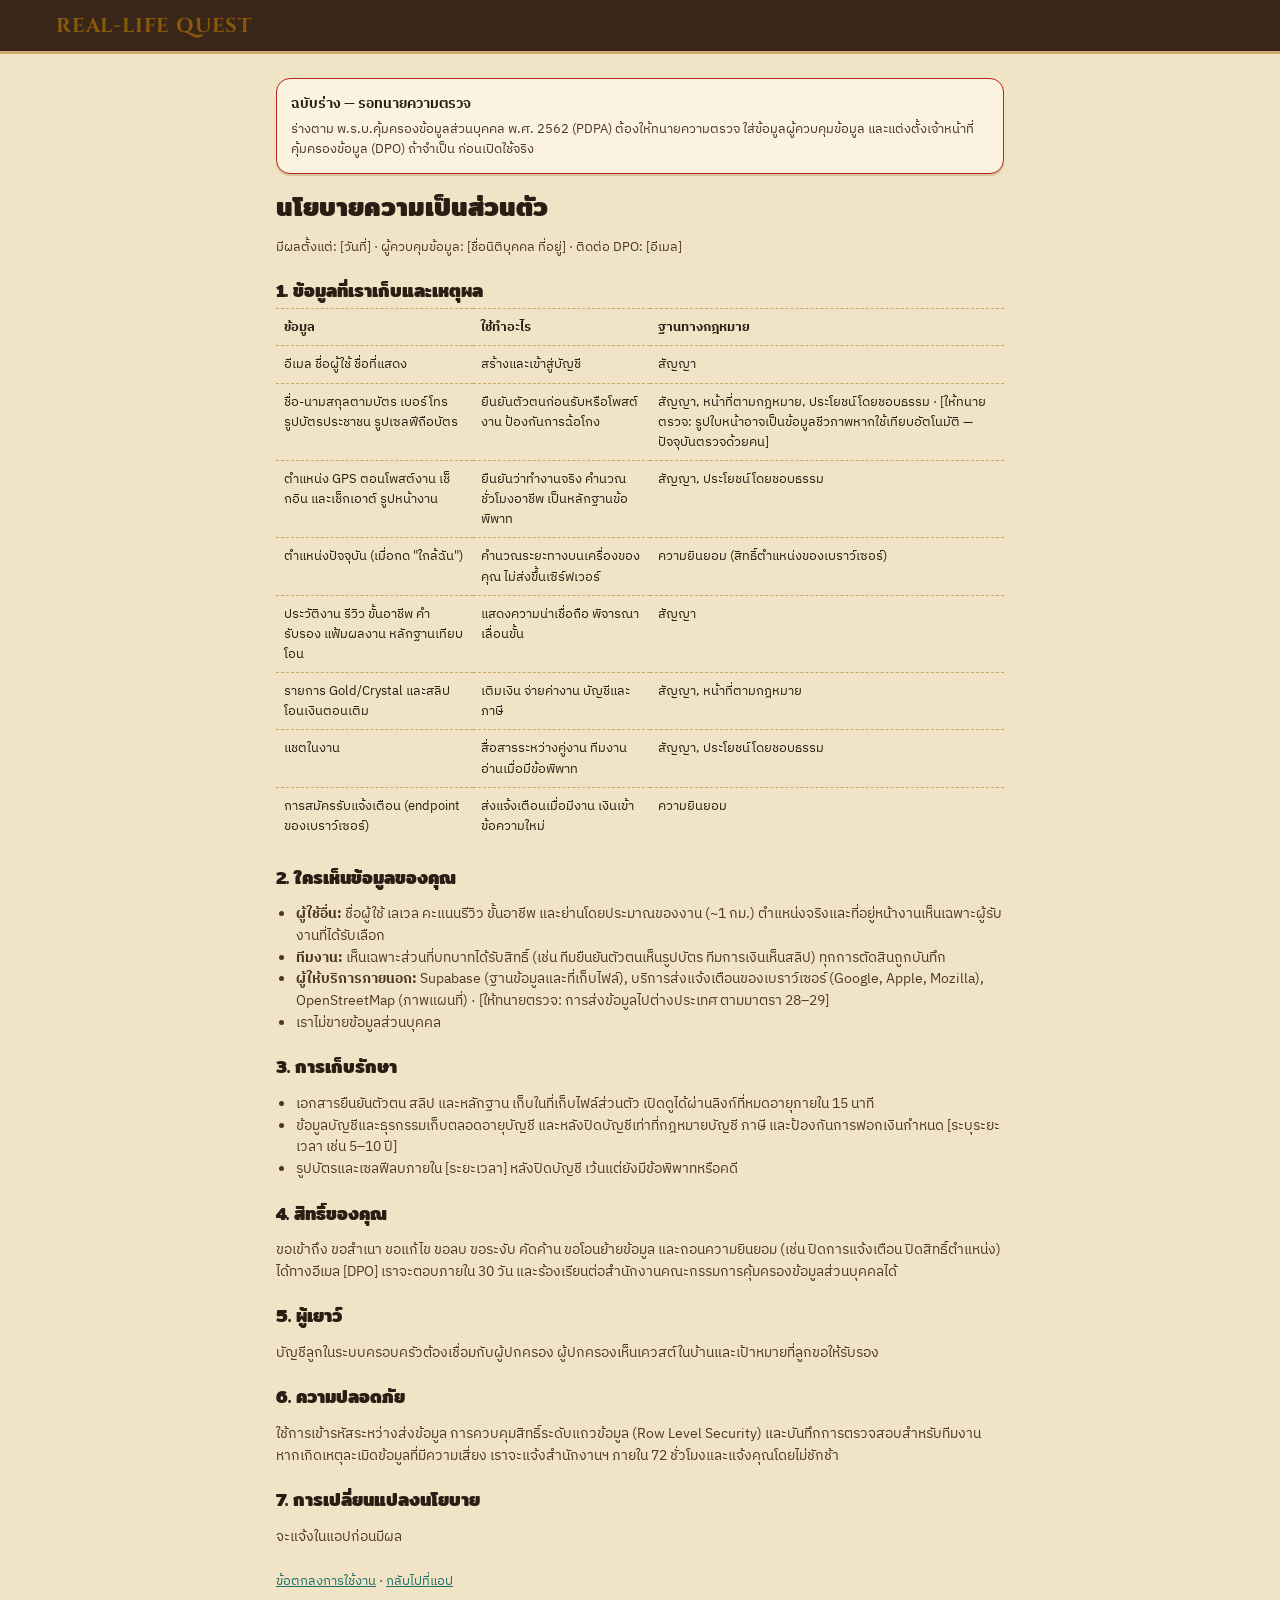
<file: privacy.html>
<!doctype html>
<html lang="th">
<head>
<meta charset="utf-8">
<meta name="viewport" content="width=device-width, initial-scale=1">
<title>นโยบายความเป็นส่วนตัว · Real-life Quest</title>
<meta name="theme-color" content="#3a2618">
<link rel="icon" type="image/png" href="icons/favicon.png">
<link rel="stylesheet" href="https://fonts.googleapis.com/css2?family=Cinzel:wght@600;700&family=IBM+Plex+Sans+Thai:wght@400;500;600&family=Mitr:wght@400;500;600&display=swap">
<link rel="stylesheet" href="app.css">
<style>.doc{max-width:760px;margin:0 auto;padding:24px 16px 60px}.doc h2{font-size:18px;margin:22px 0 6px}.doc p,.doc li{color:var(--ink-soft)}.doc ul{padding-left:20px}
.doc table{width:100%;border-collapse:collapse;font-size:13px}.doc th,.doc td{text-align:left;padding:8px;border-top:1px dashed var(--brass-500);vertical-align:top}</style>
</head>
<body>
<header class="top"><div class="top-in"><a class="brand" href="index.html" style="text-decoration:none">REAL-LIFE QUEST</a></div></header>
<main class="doc">
  <div class="card" style="border-color:var(--danger);margin-bottom:16px"><b>ฉบับร่าง — รอทนายความตรวจ</b><p class="small" style="margin:4px 0 0">ร่างตาม พ.ร.บ.คุ้มครองข้อมูลส่วนบุคคล พ.ศ. 2562 (PDPA) ต้องให้ทนายความตรวจ ใส่ข้อมูลผู้ควบคุมข้อมูล และแต่งตั้งเจ้าหน้าที่คุ้มครองข้อมูล (DPO) ถ้าจำเป็น ก่อนเปิดใช้จริง</p></div>
  <h1 style="font-size:26px">นโยบายความเป็นส่วนตัว</h1>
  <p class="small muted">มีผลตั้งแต่: [วันที่] · ผู้ควบคุมข้อมูล: [ชื่อนิติบุคคล ที่อยู่] · ติดต่อ DPO: [อีเมล]</p>

  <h2>1. ข้อมูลที่เราเก็บและเหตุผล</h2>
  <table>
    <tr><th>ข้อมูล</th><th>ใช้ทำอะไร</th><th>ฐานทางกฎหมาย</th></tr>
    <tr><td>อีเมล ชื่อผู้ใช้ ชื่อที่แสดง</td><td>สร้างและเข้าสู่บัญชี</td><td>สัญญา</td></tr>
    <tr><td>ชื่อ-นามสกุลตามบัตร เบอร์โทร รูปบัตรประชาชน รูปเซลฟีถือบัตร</td><td>ยืนยันตัวตนก่อนรับหรือโพสต์งาน ป้องกันการฉ้อโกง</td><td>สัญญา, หน้าที่ตามกฎหมาย, ประโยชน์โดยชอบธรรม · [ให้ทนายตรวจ: รูปใบหน้าอาจเป็นข้อมูลชีวภาพหากใช้เทียบอัตโนมัติ — ปัจจุบันตรวจด้วยคน]</td></tr>
    <tr><td>ตำแหน่ง GPS ตอนโพสต์งาน เช็กอิน และเช็กเอาต์ รูปหน้างาน</td><td>ยืนยันว่าทำงานจริง คำนวณชั่วโมงอาชีพ เป็นหลักฐานข้อพิพาท</td><td>สัญญา, ประโยชน์โดยชอบธรรม</td></tr>
    <tr><td>ตำแหน่งปัจจุบัน (เมื่อกด "ใกล้ฉัน")</td><td>คำนวณระยะทางบนเครื่องของคุณ ไม่ส่งขึ้นเซิร์ฟเวอร์</td><td>ความยินยอม (สิทธิ์ตำแหน่งของเบราว์เซอร์)</td></tr>
    <tr><td>ประวัติงาน รีวิว ขั้นอาชีพ คำรับรอง แฟ้มผลงาน หลักฐานเทียบโอน</td><td>แสดงความน่าเชื่อถือ พิจารณาเลื่อนขั้น</td><td>สัญญา</td></tr>
    <tr><td>รายการ Gold/Crystal และสลิปโอนเงินตอนเติม</td><td>เติมเงิน จ่ายค่างาน บัญชีและภาษี</td><td>สัญญา, หน้าที่ตามกฎหมาย</td></tr>
    <tr><td>แชตในงาน</td><td>สื่อสารระหว่างคู่งาน ทีมงานอ่านเมื่อมีข้อพิพาท</td><td>สัญญา, ประโยชน์โดยชอบธรรม</td></tr>
    <tr><td>การสมัครรับแจ้งเตือน (endpoint ของเบราว์เซอร์)</td><td>ส่งแจ้งเตือนเมื่อมีงาน เงินเข้า ข้อความใหม่</td><td>ความยินยอม</td></tr>
  </table>

  <h2>2. ใครเห็นข้อมูลของคุณ</h2>
  <ul>
    <li><b>ผู้ใช้อื่น:</b> ชื่อผู้ใช้ เลเวล คะแนนรีวิว ขั้นอาชีพ และย่านโดยประมาณของงาน (~1 กม.) ตำแหน่งจริงและที่อยู่หน้างานเห็นเฉพาะผู้รับงานที่ได้รับเลือก</li>
    <li><b>ทีมงาน:</b> เห็นเฉพาะส่วนที่บทบาทได้รับสิทธิ์ (เช่น ทีมยืนยันตัวตนเห็นรูปบัตร ทีมการเงินเห็นสลิป) ทุกการตัดสินถูกบันทึก</li>
    <li><b>ผู้ให้บริการภายนอก:</b> Supabase (ฐานข้อมูลและที่เก็บไฟล์), บริการส่งแจ้งเตือนของเบราว์เซอร์ (Google, Apple, Mozilla), OpenStreetMap (ภาพแผนที่) · [ให้ทนายตรวจ: การส่งข้อมูลไปต่างประเทศ ตามมาตรา 28–29]</li>
    <li>เราไม่ขายข้อมูลส่วนบุคคล</li>
  </ul>

  <h2>3. การเก็บรักษา</h2>
  <ul>
    <li>เอกสารยืนยันตัวตน สลิป และหลักฐาน เก็บในที่เก็บไฟล์ส่วนตัว เปิดดูได้ผ่านลิงก์ที่หมดอายุภายใน 15 นาที</li>
    <li>ข้อมูลบัญชีและธุรกรรมเก็บตลอดอายุบัญชี และหลังปิดบัญชีเท่าที่กฎหมายบัญชี ภาษี และป้องกันการฟอกเงินกำหนด [ระบุระยะเวลา เช่น 5–10 ปี]</li>
    <li>รูปบัตรและเซลฟีลบภายใน [ระยะเวลา] หลังปิดบัญชี เว้นแต่ยังมีข้อพิพาทหรือคดี</li>
  </ul>

  <h2>4. สิทธิ์ของคุณ</h2>
  <p>ขอเข้าถึง ขอสำเนา ขอแก้ไข ขอลบ ขอระงับ คัดค้าน ขอโอนย้ายข้อมูล และถอนความยินยอม (เช่น ปิดการแจ้งเตือน ปิดสิทธิ์ตำแหน่ง) ได้ทางอีเมล [DPO] เราจะตอบภายใน 30 วัน และร้องเรียนต่อสำนักงานคณะกรรมการคุ้มครองข้อมูลส่วนบุคคลได้</p>

  <h2>5. ผู้เยาว์</h2>
  <p>บัญชีลูกในระบบครอบครัวต้องเชื่อมกับผู้ปกครอง ผู้ปกครองเห็นเควสต์ในบ้านและเป้าหมายที่ลูกขอให้รับรอง</p>

  <h2>6. ความปลอดภัย</h2>
  <p>ใช้การเข้ารหัสระหว่างส่งข้อมูล การควบคุมสิทธิ์ระดับแถวข้อมูล (Row Level Security) และบันทึกการตรวจสอบสำหรับทีมงาน หากเกิดเหตุละเมิดข้อมูลที่มีความเสี่ยง เราจะแจ้งสำนักงานฯ ภายใน 72 ชั่วโมงและแจ้งคุณโดยไม่ชักช้า</p>

  <h2>7. การเปลี่ยนแปลงนโยบาย</h2>
  <p>จะแจ้งในแอปก่อนมีผล</p>
  <p class="small" style="margin-top:24px"><a href="terms.html">ข้อตกลงการใช้งาน</a> · <a href="index.html">กลับไปที่แอป</a></p>
</main>
</body>
</html>
</file>
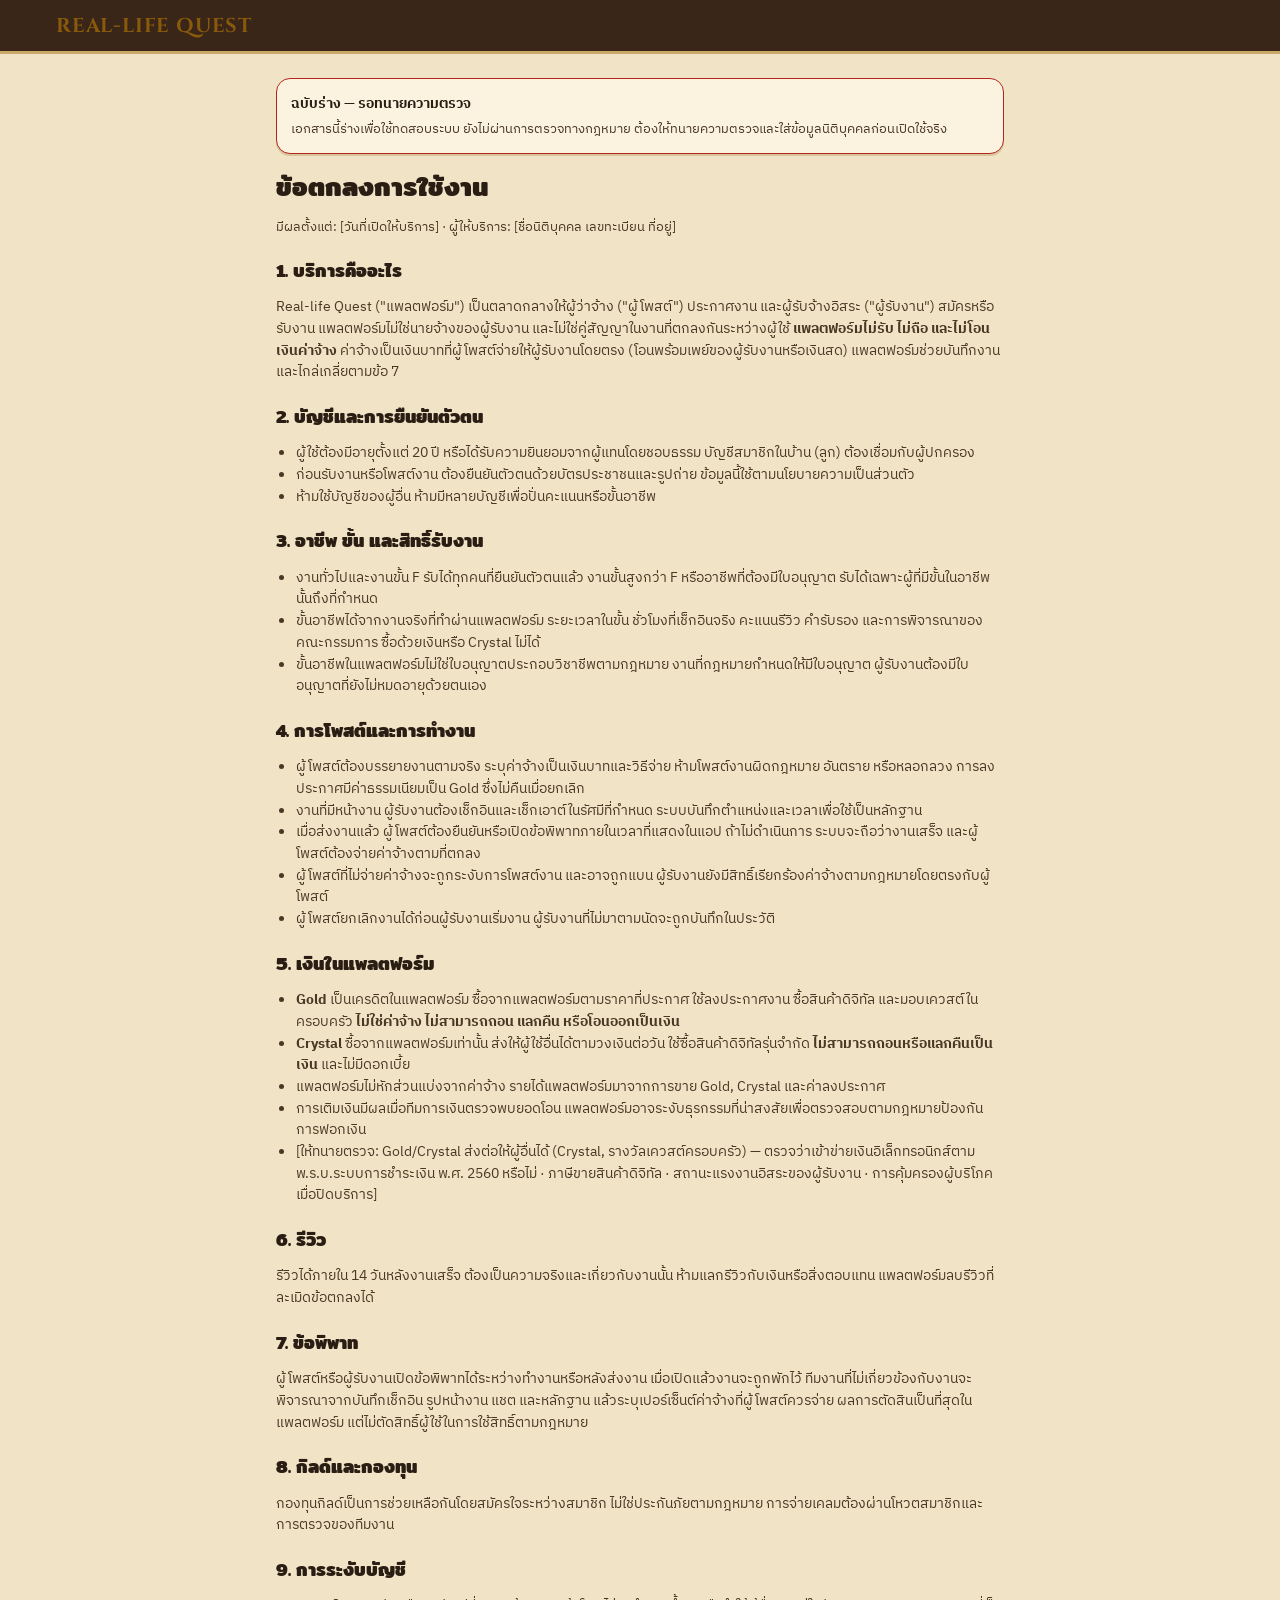
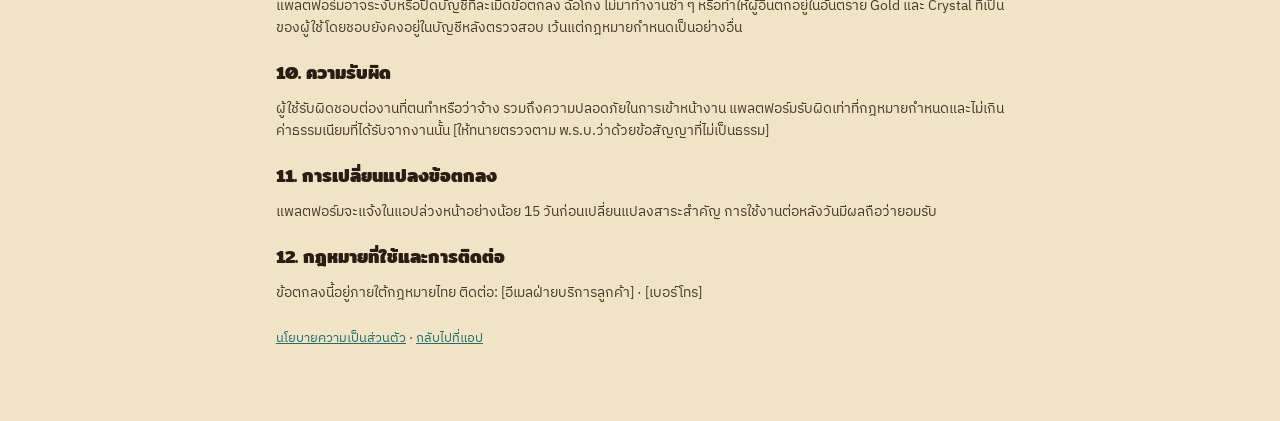
<file: terms.html>
<!doctype html>
<html lang="th">
<head>
<meta charset="utf-8">
<meta name="viewport" content="width=device-width, initial-scale=1">
<title>ข้อตกลงการใช้งาน · Real-life Quest</title>
<meta name="theme-color" content="#3a2618">
<link rel="icon" type="image/png" href="icons/favicon.png">
<link rel="stylesheet" href="https://fonts.googleapis.com/css2?family=Cinzel:wght@600;700&family=IBM+Plex+Sans+Thai:wght@400;500;600&family=Mitr:wght@400;500;600&display=swap">
<link rel="stylesheet" href="app.css">
<style>.doc{max-width:760px;margin:0 auto;padding:24px 16px 60px}.doc h2{font-size:18px;margin:22px 0 6px}.doc p,.doc li{color:var(--ink-soft)}.doc ol,.doc ul{padding-left:20px}</style>
</head>
<body>
<header class="top"><div class="top-in"><a class="brand" href="index.html" style="text-decoration:none">REAL-LIFE QUEST</a></div></header>
<main class="doc">
  <div class="card" style="border-color:var(--danger);margin-bottom:16px"><b>ฉบับร่าง — รอทนายความตรวจ</b><p class="small" style="margin:4px 0 0">เอกสารนี้ร่างเพื่อใช้ทดสอบระบบ ยังไม่ผ่านการตรวจทางกฎหมาย ต้องให้ทนายความตรวจและใส่ข้อมูลนิติบุคคลก่อนเปิดใช้จริง</p></div>
  <h1 style="font-size:26px">ข้อตกลงการใช้งาน</h1>
  <p class="small muted">มีผลตั้งแต่: [วันที่เปิดให้บริการ] · ผู้ให้บริการ: [ชื่อนิติบุคคล เลขทะเบียน ที่อยู่]</p>

  <h2>1. บริการคืออะไร</h2>
  <p>Real-life Quest ("แพลตฟอร์ม") เป็นตลาดกลางให้ผู้ว่าจ้าง ("ผู้โพสต์") ประกาศงาน และผู้รับจ้างอิสระ ("ผู้รับงาน") สมัครหรือรับงาน แพลตฟอร์มไม่ใช่นายจ้างของผู้รับงาน และไม่ใช่คู่สัญญาในงานที่ตกลงกันระหว่างผู้ใช้ <b>แพลตฟอร์มไม่รับ ไม่ถือ และไม่โอนเงินค่าจ้าง</b> ค่าจ้างเป็นเงินบาทที่ผู้โพสต์จ่ายให้ผู้รับงานโดยตรง (โอนพร้อมเพย์ของผู้รับงานหรือเงินสด) แพลตฟอร์มช่วยบันทึกงานและไกล่เกลี่ยตามข้อ 7</p>

  <h2>2. บัญชีและการยืนยันตัวตน</h2>
  <ul>
    <li>ผู้ใช้ต้องมีอายุตั้งแต่ 20 ปี หรือได้รับความยินยอมจากผู้แทนโดยชอบธรรม บัญชีสมาชิกในบ้าน (ลูก) ต้องเชื่อมกับผู้ปกครอง</li>
    <li>ก่อนรับงานหรือโพสต์งาน ต้องยืนยันตัวตนด้วยบัตรประชาชนและรูปถ่าย ข้อมูลนี้ใช้ตามนโยบายความเป็นส่วนตัว</li>
    <li>ห้ามใช้บัญชีของผู้อื่น ห้ามมีหลายบัญชีเพื่อปั่นคะแนนหรือขั้นอาชีพ</li>
  </ul>

  <h2>3. อาชีพ ขั้น และสิทธิ์รับงาน</h2>
  <ul>
    <li>งานทั่วไปและงานขั้น F รับได้ทุกคนที่ยืนยันตัวตนแล้ว งานขั้นสูงกว่า F หรืออาชีพที่ต้องมีใบอนุญาต รับได้เฉพาะผู้ที่มีขั้นในอาชีพนั้นถึงที่กำหนด</li>
    <li>ขั้นอาชีพได้จากงานจริงที่ทำผ่านแพลตฟอร์ม ระยะเวลาในขั้น ชั่วโมงที่เช็กอินจริง คะแนนรีวิว คำรับรอง และการพิจารณาของคณะกรรมการ ซื้อด้วยเงินหรือ Crystal ไม่ได้</li>
    <li>ขั้นอาชีพในแพลตฟอร์มไม่ใช่ใบอนุญาตประกอบวิชาชีพตามกฎหมาย งานที่กฎหมายกำหนดให้มีใบอนุญาต ผู้รับงานต้องมีใบอนุญาตที่ยังไม่หมดอายุด้วยตนเอง</li>
  </ul>

  <h2>4. การโพสต์และการทำงาน</h2>
  <ul>
    <li>ผู้โพสต์ต้องบรรยายงานตามจริง ระบุค่าจ้างเป็นเงินบาทและวิธีจ่าย ห้ามโพสต์งานผิดกฎหมาย อันตราย หรือหลอกลวง การลงประกาศมีค่าธรรมเนียมเป็น Gold ซึ่งไม่คืนเมื่อยกเลิก</li>
    <li>งานที่มีหน้างาน ผู้รับงานต้องเช็กอินและเช็กเอาต์ในรัศมีที่กำหนด ระบบบันทึกตำแหน่งและเวลาเพื่อใช้เป็นหลักฐาน</li>
    <li>เมื่อส่งงานแล้ว ผู้โพสต์ต้องยืนยันหรือเปิดข้อพิพาทภายในเวลาที่แสดงในแอป ถ้าไม่ดำเนินการ ระบบจะถือว่างานเสร็จ และผู้โพสต์ต้องจ่ายค่าจ้างตามที่ตกลง</li>
    <li>ผู้โพสต์ที่ไม่จ่ายค่าจ้างจะถูกระงับการโพสต์งาน และอาจถูกแบน ผู้รับงานยังมีสิทธิ์เรียกร้องค่าจ้างตามกฎหมายโดยตรงกับผู้โพสต์</li>
    <li>ผู้โพสต์ยกเลิกงานได้ก่อนผู้รับงานเริ่มงาน ผู้รับงานที่ไม่มาตามนัดจะถูกบันทึกในประวัติ</li>
    
  </ul>

  <h2>5. เงินในแพลตฟอร์ม</h2>
  <ul>
    <li><b>Gold</b> เป็นเครดิตในแพลตฟอร์ม ซื้อจากแพลตฟอร์มตามราคาที่ประกาศ ใช้ลงประกาศงาน ซื้อสินค้าดิจิทัล และมอบเควสต์ในครอบครัว <b>ไม่ใช่ค่าจ้าง ไม่สามารถถอน แลกคืน หรือโอนออกเป็นเงิน</b></li>
    <li><b>Crystal</b> ซื้อจากแพลตฟอร์มเท่านั้น ส่งให้ผู้ใช้อื่นได้ตามวงเงินต่อวัน ใช้ซื้อสินค้าดิจิทัลรุ่นจำกัด <b>ไม่สามารถถอนหรือแลกคืนเป็นเงิน</b> และไม่มีดอกเบี้ย</li>
    <li>แพลตฟอร์มไม่หักส่วนแบ่งจากค่าจ้าง รายได้แพลตฟอร์มมาจากการขาย Gold, Crystal และค่าลงประกาศ</li>
    <li>การเติมเงินมีผลเมื่อทีมการเงินตรวจพบยอดโอน แพลตฟอร์มอาจระงับธุรกรรมที่น่าสงสัยเพื่อตรวจสอบตามกฎหมายป้องกันการฟอกเงิน</li>
    <li>[ให้ทนายตรวจ: Gold/Crystal ส่งต่อให้ผู้อื่นได้ (Crystal, รางวัลเควสต์ครอบครัว) — ตรวจว่าเข้าข่ายเงินอิเล็กทรอนิกส์ตาม พ.ร.บ.ระบบการชำระเงิน พ.ศ. 2560 หรือไม่ · ภาษีขายสินค้าดิจิทัล · สถานะแรงงานอิสระของผู้รับงาน · การคุ้มครองผู้บริโภคเมื่อปิดบริการ]</li>
  </ul>

  <h2>6. รีวิว</h2>
  <p>รีวิวได้ภายใน 14 วันหลังงานเสร็จ ต้องเป็นความจริงและเกี่ยวกับงานนั้น ห้ามแลกรีวิวกับเงินหรือสิ่งตอบแทน แพลตฟอร์มลบรีวิวที่ละเมิดข้อตกลงได้</p>

  <h2>7. ข้อพิพาท</h2>
  <p>ผู้โพสต์หรือผู้รับงานเปิดข้อพิพาทได้ระหว่างทำงานหรือหลังส่งงาน เมื่อเปิดแล้วงานจะถูกพักไว้ ทีมงานที่ไม่เกี่ยวข้องกับงานจะพิจารณาจากบันทึกเช็กอิน รูปหน้างาน แชต และหลักฐาน แล้วระบุเปอร์เซ็นต์ค่าจ้างที่ผู้โพสต์ควรจ่าย ผลการตัดสินเป็นที่สุดในแพลตฟอร์ม แต่ไม่ตัดสิทธิ์ผู้ใช้ในการใช้สิทธิ์ตามกฎหมาย</p>

  <h2>8. กิลด์และกองทุน</h2>
  <p>กองทุนกิลด์เป็นการช่วยเหลือกันโดยสมัครใจระหว่างสมาชิก ไม่ใช่ประกันภัยตามกฎหมาย การจ่ายเคลมต้องผ่านโหวตสมาชิกและการตรวจของทีมงาน</p>

  <h2>9. การระงับบัญชี</h2>
  <p>แพลตฟอร์มอาจระงับหรือปิดบัญชีที่ละเมิดข้อตกลง ฉ้อโกง ไม่มาทำงานซ้ำ ๆ หรือทำให้ผู้อื่นตกอยู่ในอันตราย Gold และ Crystal ที่เป็นของผู้ใช้โดยชอบยังคงอยู่ในบัญชีหลังตรวจสอบ เว้นแต่กฎหมายกำหนดเป็นอย่างอื่น</p>

  <h2>10. ความรับผิด</h2>
  <p>ผู้ใช้รับผิดชอบต่องานที่ตนทำหรือว่าจ้าง รวมถึงความปลอดภัยในการเข้าหน้างาน แพลตฟอร์มรับผิดเท่าที่กฎหมายกำหนดและไม่เกินค่าธรรมเนียมที่ได้รับจากงานนั้น [ให้ทนายตรวจตาม พ.ร.บ.ว่าด้วยข้อสัญญาที่ไม่เป็นธรรม]</p>

  <h2>11. การเปลี่ยนแปลงข้อตกลง</h2>
  <p>แพลตฟอร์มจะแจ้งในแอปล่วงหน้าอย่างน้อย 15 วันก่อนเปลี่ยนแปลงสาระสำคัญ การใช้งานต่อหลังวันมีผลถือว่ายอมรับ</p>

  <h2>12. กฎหมายที่ใช้และการติดต่อ</h2>
  <p>ข้อตกลงนี้อยู่ภายใต้กฎหมายไทย ติดต่อ: [อีเมลฝ่ายบริการลูกค้า] · [เบอร์โทร]</p>
  <p class="small" style="margin-top:24px"><a href="privacy.html">นโยบายความเป็นส่วนตัว</a> · <a href="index.html">กลับไปที่แอป</a></p>
</main>
</body>
</html>
</file>
<file: app.css>
/* Real-life Quest — app styles (tokens from the Real-life Quest design system) */
:root{
  --wood-900:#2a1b11;--wood-800:#3a2618;--wood-700:#5a3d27;--wood-line:#8a6a3a;
  --parchment-100:#fbf3df;--parchment-200:#f3e6c8;--parchment-300:#f1e4c6;--parchment-track:#e6d5ae;--parchment-pin:#d8c39a;
  --brass-500:#c9a86a;--brass-600:#b0905a;
  --ink:#2a1e14;--ink-soft:#4a3726;--ink-muted:#6b5540;
  --on-wood:#fbf3df;--on-wood-muted:#d9c49c;--nav-idle:#c9b48f;
  --gold-500:#e8b13a;--gold-ink:#8a5a0b;--exp:#d08a1c;
  --teal-600:#1f6f6b;--teal-tint:#e4efe9;--teal-ink:#1f5a45;--crystal:#8fd3ce;--crystal-ink:#1d5f5a;
  --danger:#b3261e;--danger-tint:#f6e3da;--danger-ink:#8a3a0b;
  --font-display:"Mitr","IBM Plex Sans Thai",sans-serif;
  --font-body:"IBM Plex Sans Thai",system-ui,sans-serif;
  --font-rpg:"Cinzel",Georgia,serif;
  --r-sm:6px;--r-md:10px;--r-lg:14px;
}
*{box-sizing:border-box}
html,body{margin:0;background:var(--parchment-300);color:var(--ink);font-family:var(--font-body);font-size:14px;line-height:1.55}
button,input,select,textarea{font:inherit}
a{color:var(--teal-600)}
.hidden{display:none!important}
h1,h2,h3{font-family:var(--font-display);margin:0;line-height:1.3}
img{max-width:100%}

/* header */
.top{background:var(--wood-800);border-bottom:3px solid var(--brass-500);color:var(--on-wood);position:sticky;top:0;z-index:20;padding-top:env(safe-area-inset-top)}
.top-in{max-width:1200px;margin:0 auto;padding:10px 16px;display:flex;align-items:center;gap:8px;flex-wrap:wrap}
.lv{width:38px;height:38px;border-radius:50%;background:var(--wood-700);border:2px solid var(--gold-500);display:flex;align-items:center;justify-content:center;font-family:var(--font-rpg);font-weight:700;color:var(--gold-500);flex:none}
.who{display:flex;flex-direction:column;min-width:0;flex:1}
.who b{font-family:var(--font-display);font-weight:500;font-size:15px;white-space:nowrap;overflow:hidden;text-overflow:ellipsis}
.who span{font-size:12px;color:var(--on-wood-muted)}
.chip{display:inline-flex;align-items:center;gap:4px;background:var(--wood-900);border:1px solid var(--wood-line);border-radius:999px;padding:4px 10px;font-family:var(--font-rpg);font-weight:700;font-size:13px;white-space:nowrap}
.chip.g{color:var(--gold-500)}.chip.c{color:var(--crystal)}
.icon-btn{position:relative;background:transparent;border:1px solid var(--wood-line);color:var(--on-wood-muted);border-radius:var(--r-md);min-height:44px;min-width:44px;padding:0 10px;cursor:pointer;display:inline-flex;align-items:center;justify-content:center}
.icon-btn.dark{color:var(--ink-soft);border-color:var(--brass-600)}
.badge{position:absolute;top:-6px;right:-6px;background:var(--danger);color:#fff;border-radius:999px;font-size:11px;font-weight:700;min-width:18px;height:18px;padding:0 4px;display:flex;align-items:center;justify-content:center}

/* nav */
nav.tabs{position:fixed;left:0;right:0;bottom:0;z-index:20;display:flex;background:var(--wood-900);border-top:2px solid var(--brass-500);padding:6px 4px calc(10px + env(safe-area-inset-bottom))}
nav.tabs button{flex:1;display:flex;flex-direction:column;align-items:center;gap:3px;min-height:48px;background:none;border:0;color:var(--nav-idle);font-size:12px;cursor:pointer}
nav.tabs button[aria-current="page"]{color:var(--gold-500);font-weight:600}
nav.tabs svg{width:22px;height:22px}
.layout{max-width:1300px;margin:0 auto}
main{max-width:1200px;margin:0 auto;padding:14px 16px 110px}
.side-panel{display:none}
@media (min-width:900px){
  .layout{display:flex;align-items:flex-start;gap:20px;padding:16px 16px 0}
  nav.tabs{position:sticky;top:77px;bottom:auto;left:auto;right:auto;z-index:5;flex-direction:column;width:200px;flex:none;border-top:0;padding:14px 10px;border-radius:var(--r-lg);align-self:flex-start;gap:4px}
  nav.tabs button{flex:none;flex-direction:row;justify-content:flex-start;gap:10px;font-size:14px;padding:0 14px;border-radius:var(--r-md);min-height:46px}
  nav.tabs button[aria-current="page"]{background:var(--wood-800)}
  main{flex:1;min-width:0;max-width:none;margin:0;padding:0 0 40px}
  .side-panel{display:block;width:260px;flex:none;position:sticky;top:77px;align-self:flex-start;padding-bottom:40px}
}

/* building blocks */
.card{background:var(--parchment-100);border:1.5px solid var(--brass-500);border-radius:var(--r-lg);padding:14px;box-shadow:0 2px 0 var(--parchment-pin)}
.card.wood{background:var(--wood-800);color:var(--on-wood);border-color:var(--gold-500)}
.stack{display:flex;flex-direction:column;gap:10px}
.section{display:flex;flex-direction:column;gap:12px;margin-bottom:22px}
.row{display:flex;align-items:center;gap:8px;flex-wrap:wrap}
.between{justify-content:space-between}
.center{text-align:center}
.scroll-x{flex-wrap:nowrap;overflow-x:auto;padding-bottom:4px}
.scroll-x>*{flex:none}
.muted{color:var(--ink-muted)}.small{font-size:13px}
.btn{font-weight:600;min-height:44px;padding:0 16px;border-radius:var(--r-md);border:0;cursor:pointer;font-size:14px;display:inline-flex;align-items:center;justify-content:center;gap:6px;text-decoration:none}
.btn.sm{min-height:40px;padding:0 12px;font-size:13px}
.btn:disabled{opacity:1;cursor:not-allowed;background:transparent;color:var(--ink-soft);border:1.5px dashed var(--wood-line)}
.card.wood .btn:disabled,.balance .btn:disabled{background:transparent!important;color:var(--on-wood-muted);border-color:var(--on-wood-muted)}
.btn[aria-pressed="true"]:disabled{background:var(--gold-500);color:var(--ink);border:0}
.btn.primary{background:var(--gold-500);color:var(--ink)}
.btn.action{background:var(--teal-600);color:#fff}
.btn.urgent,.btn.danger{background:var(--danger);color:#fff}
.btn.sec{background:var(--parchment-100);color:var(--ink-soft);border:1.5px solid var(--wood-line)}
.btn:focus-visible,.pill:focus-visible,nav.tabs button:focus-visible,.seg button:focus-visible{outline:3px solid var(--teal-600);outline-offset:2px}
.pill{border:1.5px solid var(--wood-line);background:var(--parchment-100);color:var(--ink-soft);border-radius:999px;min-height:44px;flex:none;padding:0 16px;cursor:pointer;font-size:14px}
.pill[aria-pressed="true"]{background:var(--wood-800);border-color:var(--wood-800);color:var(--on-wood);font-weight:600}
.seg{display:flex;background:var(--wood-900);border:1px solid var(--wood-line);border-radius:999px;padding:3px}
.seg button{flex:1;border:0;background:transparent;color:var(--on-wood-muted);border-radius:999px;min-height:44px;padding:0 6px;cursor:pointer;font-size:13px;white-space:nowrap}
.seg button[aria-pressed="true"]{background:var(--gold-500);color:var(--ink);font-weight:600}
.small-seg button{min-height:40px;font-size:13px}
.tag{font-size:12px;font-weight:600;border-radius:var(--r-sm);padding:2px 8px;white-space:nowrap}
.rank{font-family:var(--font-rpg);font-weight:700;font-size:12px;color:var(--ink-muted);border:1px solid var(--brass-600);border-radius:var(--r-sm);padding:1px 7px;white-space:nowrap}
.gold{font-family:var(--font-rpg);font-weight:700;color:var(--gold-ink)}
.grid{display:grid;grid-template-columns:repeat(auto-fill,minmax(280px,1fr));gap:12px}
.empty{padding:20px;text-align:center;color:var(--ink-muted);border:1.5px dashed var(--brass-600);border-radius:var(--r-lg)}
.bar{height:8px;border-radius:4px;background:var(--parchment-track);overflow:hidden}.bar>div{height:8px;border-radius:4px}
.bar.dark{background:var(--wood-700)}
label.f{display:flex;flex-direction:column;gap:4px;font-size:13px;color:var(--ink-soft)}
label.f input,label.f select,label.f textarea{border:1.5px solid var(--wood-line);border-radius:var(--r-md);padding:10px 12px;background:#fffdf6;color:var(--ink);min-height:44px;width:100%;font-size:16px}
label.f input:focus,label.f select:focus,label.f textarea:focus{outline:2px solid var(--teal-600);outline-offset:1px}
.dash{border-top:1px dashed var(--brass-500);padding-top:8px}
.kv{display:grid;grid-template-columns:repeat(2,minmax(0,1fr));gap:8px;margin:0}
.kv dt{color:var(--ink-muted);font-size:12px}.kv dd{margin:0;font-weight:600}
.kyc-banner{margin-bottom:12px;display:flex;align-items:center;gap:12px;flex-wrap:wrap;border:2px solid var(--gold-500)}

/* quest card */
.q{display:flex;flex-direction:column;gap:8px;cursor:pointer;text-align:left;color:inherit;font:inherit;width:100%}
.q h3{font-weight:500;font-size:17px}
.q.is-urgent{border:2px solid var(--danger);animation:pulse 1.8s ease-in-out infinite}
@keyframes pulse{0%,100%{box-shadow:0 0 0 0 rgba(179,38,30,.45)}50%{box-shadow:0 0 0 6px rgba(179,38,30,0)}}
@media (prefers-reduced-motion:reduce){.q.is-urgent,.chest-ready{animation:none}}
.q .foot{display:flex;align-items:center;justify-content:space-between;gap:8px;margin-top:auto}
.radar{isolation:isolate;height:360px;border-radius:var(--r-lg);border:1.5px solid var(--brass-500);margin-top:10px;overflow:hidden}
@media (max-width:899px){.radar{height:min(600px,calc(100dvh - 330px));min-height:320px}}

/* wallet */
.balance{background:var(--wood-800);color:var(--on-wood);border:1.5px solid var(--gold-500);border-radius:16px;padding:18px;display:flex;flex-direction:column;gap:4px}
.balance .big{font-family:var(--font-rpg);font-weight:700;font-size:40px;color:var(--gold-500);line-height:1.1}
.tx{display:flex;align-items:center;gap:10px;padding:8px 0;border-top:1px dashed var(--parchment-pin)}
.tx .amt{font-family:var(--font-rpg);font-weight:700;white-space:nowrap}
.qr{background:#fff;border-radius:var(--r-md);padding:10px;display:inline-block}
.qr svg{display:block;width:220px;height:220px}

/* sheet */
.sheet{position:fixed;inset:0;z-index:40;padding-top:env(safe-area-inset-top);background:rgba(42,27,17,.55);display:flex;justify-content:center;align-items:flex-end}
.sheet-in{background:var(--parchment-300);width:100%;max-width:720px;max-height:94vh;max-height:calc(100dvh - env(safe-area-inset-top) - 56px);overflow-y:auto;overflow-x:hidden;overscroll-behavior:contain;border-radius:18px 18px 0 0;padding:0 16px calc(24px + env(safe-area-inset-bottom))}
@media (min-width:760px){.sheet{align-items:center}.sheet-in{border-radius:18px;max-height:90vh}}
.sheet-head{position:sticky;top:0;background:var(--parchment-300);display:flex;align-items:center;justify-content:space-between;gap:8px;padding:14px 0 10px;border-bottom:1px dashed var(--brass-500);margin-bottom:12px;z-index:1}
.sheet-head h2{font-size:19px}

/* chat */
.chat{display:flex;flex-direction:column;gap:6px;max-height:280px;overflow-y:auto;padding:8px;background:#fffdf6;border:1.5px solid var(--brass-500);border-radius:var(--r-md)}
.msg{max-width:80%;padding:6px 10px;border-radius:12px;font-size:13px;white-space:pre-line}
.msg.me{align-self:flex-end;background:var(--teal-tint)}
.msg.them{align-self:flex-start;background:var(--parchment-200)}
.msg.staff{align-self:center;background:var(--wood-800);color:var(--on-wood)}

/* planner */
.cal{display:grid;grid-template-columns:repeat(10,minmax(0,1fr));gap:4px}
.cal span{height:28px;border-radius:6px;display:flex;align-items:center;justify-content:center;font-size:11px;font-weight:600;background:var(--parchment-200);color:var(--ink-muted)}
.cal span.full{background:var(--teal-600);color:#fff}
.cal span.part{background:#9cc5b5;color:#1f3f35}
.cal span.today{outline:2px solid var(--gold-500);outline-offset:-2px}
.check{width:30px;height:30px;flex:none;border-radius:50%;cursor:pointer;display:flex;align-items:center;justify-content:center;background:#fffdf6;border:2px solid var(--brass-600);color:#fff;font-weight:700}
.check.done{background:var(--teal-600);border-color:var(--teal-600)}
.chest-ready{animation:chestGlow 1.6s ease-in-out infinite}
@keyframes chestGlow{0%,100%{box-shadow:0 0 0 0 rgba(232,177,58,.55)}50%{box-shadow:0 0 0 8px rgba(232,177,58,0)}}

/* auth + toast */
.auth{max-width:420px;margin:calc(28px + env(safe-area-inset-top)) auto 40px;padding:0 16px}
#authView::before,#resetView::before{content:'';position:fixed;top:0;left:0;right:0;height:env(safe-area-inset-top);background:var(--wood-800);z-index:30}
.brand{font-family:var(--font-rpg);font-weight:700;color:var(--gold-ink);font-size:20px;letter-spacing:.04em}
.toast{position:fixed;left:50%;bottom:calc(84px + env(safe-area-inset-bottom));transform:translateX(-50%);pointer-events:none;background:var(--wood-900);color:var(--on-wood);border:1.5px solid var(--gold-500);border-radius:var(--r-md);padding:10px 16px;z-index:6000;max-width:calc(100% - 32px)}
.toast.err{border-color:var(--danger)}
@media (min-width:900px){.toast{bottom:24px}}
label.row.small{flex-wrap:nowrap;align-items:flex-start}label.row.small input{flex:none;margin-top:1px}
/* rarity tiers */
.tier-glow{animation:tierGlow 2.4s ease-in-out infinite}
@keyframes tierGlow{0%,100%{box-shadow:0 0 0 0 rgba(232,177,58,0)}50%{box-shadow:0 0 14px 2px rgba(232,177,58,.45)}}
.tier-mythic.tier-glow{animation-name:glowMythic}@keyframes glowMythic{0%,100%{box-shadow:0 0 0 0 rgba(179,38,30,0)}50%{box-shadow:0 0 14px 2px rgba(179,38,30,.45)}}
.tier-super_mythic.tier-glow{animation-name:glowSuper}@keyframes glowSuper{0%,100%{box-shadow:0 0 0 0 rgba(194,24,91,0)}50%{box-shadow:0 0 16px 3px rgba(194,24,91,.5)}}
.tier-divine.tier-glow{animation-name:glowDivine}@keyframes glowDivine{0%,100%{box-shadow:0 0 0 0 rgba(31,143,179,0)}50%{box-shadow:0 0 18px 3px rgba(31,143,179,.55)}}
.tier-tag.tier-super_mythic{background:linear-gradient(90deg,#b3261e,#c2185b,#6a3fb5)!important}
.tier-tag.tier-divine{background:linear-gradient(90deg,#1f8fb3,#8fd3ce)!important;color:#0d2f3a!important}
.tier-tag.tier-heaven{background:linear-gradient(90deg,#e8b13a,#fff3c4,#e8b13a)!important;color:#5c3d06!important;box-shadow:0 0 6px rgba(232,177,58,.7)}
.card.tier-heaven{background:linear-gradient(180deg,#fffaf0,var(--parchment-100))}
@media (prefers-reduced-motion:reduce){.tier-glow{animation:none}}

/* dressing room */
.dress{display:grid;grid-template-columns:minmax(0,1.2fr) minmax(0,1fr);gap:12px;align-items:start}
@media (max-width:760px){.dress{grid-template-columns:1fr}}
.dress-stage{padding-bottom:10px}
.avatar-stage{position:relative;height:380px;border-radius:12px;overflow:hidden;background:radial-gradient(ellipse at 50% 35%,#5a3d27 0%,#2a1b11 75%);margin-top:8px}
.avatar-stage canvas{display:block;width:100%;height:100%;cursor:grab}
.avatar-stage canvas:active{cursor:grabbing}
.avatar-stage canvas:focus-visible{outline:3px solid var(--gold-500);outline-offset:-3px}
.avatar-hint{position:absolute;left:0;right:0;bottom:8px;text-align:center;color:var(--on-wood-muted);pointer-events:none}
.ward-grid{display:grid;grid-template-columns:repeat(auto-fill,minmax(120px,1fr));gap:8px;max-height:300px;overflow-y:auto}
.ward-item{display:flex;flex-direction:column;gap:2px;text-align:left;background:#fffdf6;border:2px solid var(--brass-600);border-radius:10px;padding:8px;cursor:pointer;font:inherit;color:inherit;min-height:72px}
.ward-item.on{background:var(--teal-tint)}
.swatch{width:36px;height:36px;border-radius:50%;border:2px solid var(--parchment-100);box-shadow:0 0 0 1.5px var(--brass-600);cursor:pointer;padding:0}
.swatch.on{box-shadow:0 0 0 3px var(--teal-600)}
.swatch-custom{width:34px;height:34px;border:0;background:none;padding:0;cursor:pointer}
.dress>*{min-width:0}.avatar-stage canvas{max-width:100%}
.avatar-hint{top:8px;bottom:auto}

.mon-pin{font-size:26px;line-height:34px;text-align:center;filter:drop-shadow(0 2px 2px rgba(0,0,0,.4))}
.mon-win{position:absolute;inset:0;display:flex;flex-direction:column;align-items:center;justify-content:center;gap:4px;background:rgba(42,27,17,.78);color:var(--gold-500);font-family:var(--font-rpg);font-size:18px;text-align:center}
.battle{position:fixed;inset:0;z-index:3000;display:flex;flex-direction:column;background:radial-gradient(ellipse at 50% 30%,#5a3d27 0%,#2a1b11 80%);color:var(--on-wood);padding-top:env(safe-area-inset-top)}
.b-top{display:flex;align-items:center;gap:10px;padding:10px 14px}.b-mon{flex:1;min-width:0}
.b-bar{height:10px;background:rgba(0,0,0,.35);margin-top:4px}
.b-stage{position:relative;flex:1;min-height:0;overflow:hidden;touch-action:manipulation}.b-stage canvas{display:block;width:100%;height:100%}
.b-hint{position:absolute;left:0;right:0;top:12px;text-align:center;color:var(--gold-500);animation:bpulse 1.4s ease-in-out infinite;pointer-events:none}
@keyframes bpulse{50%{opacity:.35}}
.b-hud{display:flex;gap:12px;align-items:flex-end;padding:10px 14px calc(12px + env(safe-area-inset-bottom));background:var(--wood-900);border-top:2px solid var(--brass-500)}
.b-me{flex:1;min-width:0;display:flex;flex-direction:column;gap:4px}.b-line{display:flex;align-items:center;gap:6px;font-size:12px}.b-line .bar{flex:1;margin:0}.b-line span:last-child{min-width:30px;text-align:right}
.b-skills{display:flex;gap:8px}
.b-sk{width:64px;height:64px;border-radius:14px;border:2px solid var(--brass-500);background:var(--wood-700);color:var(--on-wood);font-size:24px;display:flex;flex-direction:column;align-items:center;justify-content:center;gap:0;cursor:pointer}
.b-sk small{font-size:10px;line-height:1.1;color:var(--on-wood-muted)}.b-sk.on{border-color:var(--gold-500);box-shadow:0 0 10px rgba(232,177,58,.5)}.b-sk:disabled{opacity:.4}
.b-num{position:absolute;transform:translate(-50%,-50%);font-family:var(--font-rpg);font-weight:700;font-size:24px;pointer-events:none;text-shadow:0 2px 0 #000,0 0 6px #000;animation:bfloat .9s ease-out forwards}
.b-num.hit{color:#fff}.b-num.crit{color:#ffd24a;font-size:32px}.b-num.hurt{color:#ff6a5a}.b-num.heal{color:#6ae09a}.b-num.miss{color:#c9b48a;font-size:18px}
@keyframes bfloat{0%{opacity:0;margin-top:0}15%{opacity:1}100%{opacity:0;margin-top:-70px}}
.splash{position:fixed;inset:0;z-index:5000;display:flex;align-items:center;justify-content:center;padding:24px;background:radial-gradient(ellipse at 50% 35%,#5a3d27 0%,#2a1b11 75%);color:var(--on-wood,#fbf3df);text-align:center}
.sp-card{display:flex;flex-direction:column;align-items:center;gap:10px;transition:opacity .3s,transform .3s}
.sp-logo{font-size:64px;line-height:1;animation:spfloat 2.4s ease-in-out infinite}
.sp-title{font-family:var(--font-rpg,Cinzel,serif);font-weight:700;font-size:28px;letter-spacing:.12em;color:var(--gold-500,#e8b13a);text-shadow:0 2px 0 #000}
.sp-sub{opacity:.85;margin-bottom:10px}
.sp-status{position:absolute;left:0;right:0;top:50%;transform:translateY(-50%);font-family:var(--font-rpg,Cinzel,serif);font-weight:700;font-size:34px;letter-spacing:.3em;color:#8ff7ff;text-shadow:0 0 14px #5ff2ff;opacity:0;pointer-events:none}
.splash.go .sp-card{opacity:0;transform:scale(.9);pointer-events:none}
.splash.go .sp-status{animation:spstatus 1.6s ease-out forwards}
.splash.open{animation:spopen .8s ease-in forwards;pointer-events:none}
@keyframes spfloat{50%{transform:translateY(-8px)}}
@keyframes spstatus{0%{opacity:0;letter-spacing:.8em}30%{opacity:1}100%{opacity:1;letter-spacing:.3em}}
@keyframes spopen{0%{opacity:1;transform:scale(1)}100%{opacity:0;transform:scale(1.25)}}
@media (prefers-reduced-motion:reduce){.sp-logo{animation:none}.splash.open{animation:spfade .3s forwards}@keyframes spfade{to{opacity:0}}}

/* food + friendly touches */
.fchip{display:inline-flex;align-items:center;gap:4px;border-radius:999px;padding:4px 10px;font-size:13px;font-weight:600;white-space:nowrap}
.gold-chip{background:var(--wood-900);color:var(--gold-500);border:1px solid var(--gold-500)}
.buff-chip{background:#fff3cf;color:#6b4a00;border:1px solid var(--gold-500)}
.card.wood .buff-chip{background:rgba(232,177,58,.18);color:var(--gold-500)}
.muted-chip{background:var(--parchment-200);color:var(--ink-muted);border:1px dashed var(--brass-600)}
.card.wood .muted-chip{background:transparent;color:var(--on-wood-muted);border-color:var(--wood-line)}
.food-grid{display:grid;grid-template-columns:repeat(auto-fill,minmax(150px,1fr));gap:10px}
.food-card{background:var(--parchment-100);border:1.5px solid var(--brass-500);border-radius:var(--r-lg);padding:12px;display:flex;flex-direction:column;align-items:center;text-align:center;gap:6px;box-shadow:0 2px 0 var(--parchment-pin)}
.food-card.own{background:#fffaf0;border-color:var(--gold-500)}
.food-emoji{font-size:44px;line-height:1;filter:drop-shadow(0 2px 0 rgba(0,0,0,.12))}
.food-card .btn{width:100%}
.hello{background:linear-gradient(135deg,#fff3cf,var(--parchment-100));border:2px solid var(--gold-500)}
.pop{position:fixed;left:50%;top:38%;z-index:6500;transform:translateX(-50%);pointer-events:none;font-family:var(--font-rpg);font-weight:700;font-size:30px;color:#fff;text-shadow:0 2px 0 #7a5200,0 0 14px rgba(232,177,58,.9);animation:popup 1.1s ease-out forwards;white-space:nowrap}
@keyframes popup{0%{opacity:0;transform:translate(-50%,10px) scale(.7)}18%{opacity:1;transform:translate(-50%,0) scale(1.15)}100%{opacity:0;transform:translate(-50%,-64px) scale(1)}}
@media (prefers-reduced-motion:reduce){.pop{animation:popfade 1.1s forwards}@keyframes popfade{0%,70%{opacity:1}100%{opacity:0}}}

.boot-msg{position:fixed;inset:0;display:flex;align-items:center;justify-content:center;background:var(--wood-900);color:var(--on-wood);font-family:var(--font-display);font-size:18px;z-index:10}
#authView:not(.hidden)~.boot-msg,#resetView:not(.hidden)~.boot-msg,#appView:not(.hidden)~.boot-msg{display:none}

/* review fixes: chips wrap inside cards, softer press feedback, skeleton, motion */
.fchip,.buff-chip,.gold-chip,.muted-chip{white-space:normal;max-width:100%;text-align:center}
.btn,.pill,.seg button{transition:background .15s,transform .1s}
.btn:active:not(:disabled),.pill:active{transform:translateY(1px)}
.rules-card{border-left:4px solid var(--gold-500)}
.skeleton{height:84px;border-radius:var(--r-md);background:linear-gradient(90deg,var(--parchment-200),var(--parchment-100),var(--parchment-200));background-size:200% 100%;animation:skel 1.2s linear infinite}
@keyframes skel{to{background-position:-200% 0}}
details.more>summary{cursor:pointer;min-height:36px;display:flex;align-items:center;font-size:13px;color:var(--on-wood-muted);list-style:none}
details.more>summary::-webkit-details-marker{display:none}
@media (prefers-reduced-motion:reduce){.b-hint,.b-num,.sp-status,.skeleton,.btn,.pill,.seg button{animation:none!important;transition:none!important}}

nav.tabs button{position:relative}
nav.tabs .badge{top:2px;right:calc(50% - 26px)}
.stat-th{display:block;font-family:var(--font-body);font-weight:500;font-size:11px;color:var(--ink-soft);line-height:1.2}

.side-panel.empty{display:none}
.splash .sp-skip{margin-top:10px;background:none;border:0;color:var(--on-wood-muted);text-decoration:underline;min-height:44px;cursor:pointer;font-size:14px}
.how{margin:0;padding:0;list-style:none;display:grid;gap:6px;color:var(--ink-soft)}
.form2{display:grid;grid-template-columns:minmax(0,1fr);gap:10px}
@media (min-width:560px){.form2{grid-template-columns:repeat(2,minmax(0,1fr))}}
</file>
